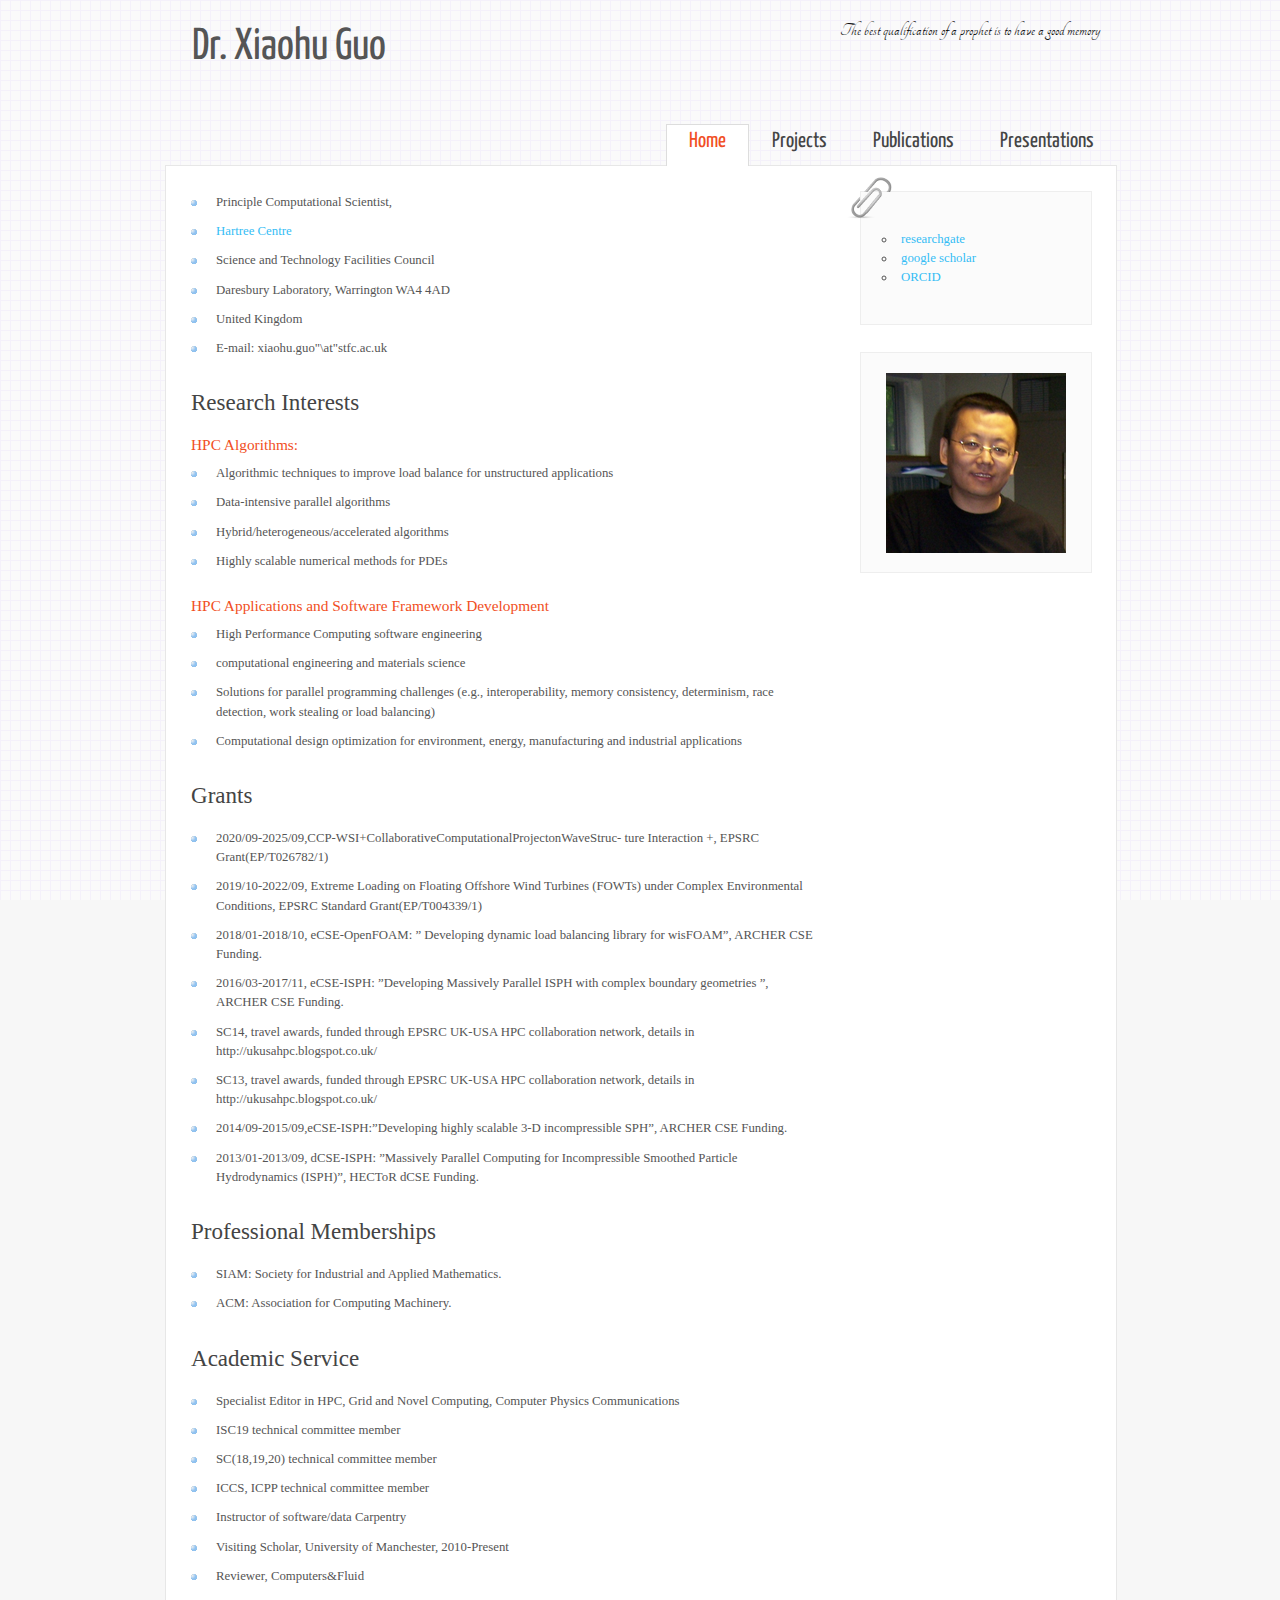
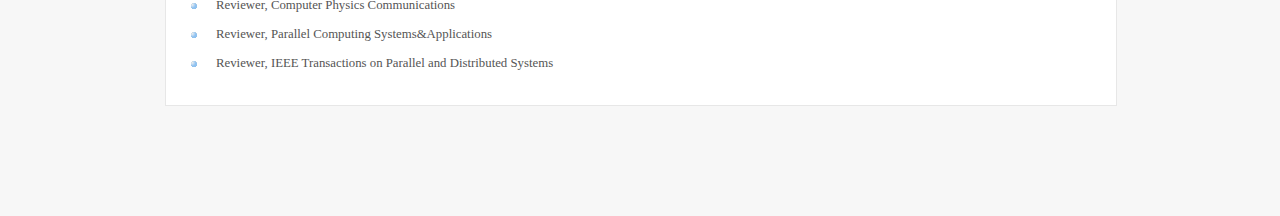
<file: index.html>
<!DOCTYPE HTML>
<html>

<head>
  <title>Dr. Xiaohu Guo</title>
  <meta name="description" content="Dr Xiaohu Guo's Home page" />
  <meta name="keywords" content="homepage" />
  <meta http-equiv="content-type" content="text/html; charset=utf-8" />
  <link rel="stylesheet" type="text/css" href="http://fonts.googleapis.com/css?family=Tangerine">
  <link rel="stylesheet" type="text/css" href="http://fonts.googleapis.com/css?family=Yanone+Kaffeesatz">
  <link rel="stylesheet" type="text/css" href="style/style.css">
</head>

<body>
  <div id="main">
    <div id="header">
      <div id="logo">
        <h1>Dr. Xiaohu Guo</a></h1>
<div class="slogan">The best qualification of a prophet is to have a good memory</div>
      </div>
      <div id="menubar">
        <ul id="menu">
          <!-- put class="current" in the li tag for the selected page - to highlight which page you're on -->
          <li class="current"><a href="index.html">Home</a></li>
          <li><a href="projects.html">Projects</a></li>
          <li><a href="publications.html">Publications</a></li>
          <li><a href="presentations.html">Presentations</a></li>
        </ul>
      </div>
    </div>
    <div id="site_content">
      <div id="sidebar_container">
        <img class="paperclip" src="style/paperclip.png" alt="paperclip" />
        <div class="sidebar">
        <!-- insert your sidebar items here -->
        <ul id="sidebar">
          <li> <a href="https://www.researchgate.net/profile/Xiaohu_Guo">researchgate</a></li>
	  <li> <a href="https://scholar.google.co.uk/citations?user=TtPXFCAAAAAJ&hl=en">google scholar</a></li>
	  <li> <a href=" https://orcid.org/0000-0003-3545-3432">ORCID</a></li>
        </ul>
        </div>
        <div class="sidebar">
        <ul id="sidebarimg">
        <img src="style/Xiaohu_Guo.png" alt="paperclip" />
        </ul>
        </div>
      </div>
      <div id="content">
        <!-- insert the page content here -->
        <ul id="contactaddress", style="list-style: none;">
	<li>Principle Computational Scientist,</li> 
	<li><a href="https://www.hartree.stfc.ac.uk/">Hartree Centre</a></li>
	<li>Science and Technology Facilities Council</li>
	<li>Daresbury Laboratory, Warrington WA4 4AD</li>
	<li>United Kingdom</li>
	<li>E-mail: xiaohu.guo"\at"stfc.ac.uk</li>
        </ul>

        <h1>Research Interests</h1>
        <h2>HPC Algorithms: </h2>
        <ul>
	<li>Algorithmic techniques to improve load balance for unstructured applications</li> 
	<li>Data-intensive parallel algorithms</li> 
	<li>Hybrid/heterogeneous/accelerated algorithms</li> 
	<li>Highly scalable numerical methods for PDEs</li>
        </ul>

        <h2>HPC Applications and Software Framework Development</h2>
        <ul>
	<li>High Performance Computing software engineering</li> 
	<li>computational engineering and materials science</li> 
	<li>Solutions for parallel programming challenges (e.g., interoperability, memory consistency, determinism, race detection, work stealing or load balancing)</li>
	<li>Computational design optimization for environment, energy, manufacturing and industrial applications</li>
        </ul>

	<h1>Grants</h1>
	<ul>
	        <li>2020/09-2025/09,CCP-WSI+CollaborativeComputationalProjectonWaveStruc- ture Interaction +, EPSRC Grant(EP/T026782/1)</li>
	        <li> 2019/10-2022/09, Extreme Loading on Floating Offshore Wind Turbines (FOWTs) under Complex Environmental Conditions, EPSRC Standard Grant(EP/T004339/1)</li>
		<li>2018/01-2018/10, eCSE-OpenFOAM: ” Developing dynamic load balancing library for wisFOAM”, ARCHER CSE Funding.</li>
		<li>2016/03-2017/11, eCSE-ISPH: ”Developing Massively Parallel ISPH with complex boundary geometries ”, ARCHER CSE Funding.</li>
		<li> SC14, travel awards, funded through EPSRC UK-USA HPC collaboration network, details in http://ukusahpc.blogspot.co.uk/</li>
		<li> SC13, travel awards, funded through EPSRC UK-USA HPC collaboration network, details in http://ukusahpc.blogspot.co.uk/</li>
		<li> 2014/09-2015/09,eCSE-ISPH:”Developing highly scalable 3-D incompressible SPH”, ARCHER CSE Funding. </li>
		<li> 2013/01-2013/09, dCSE-ISPH: ”Massively Parallel Computing for Incompressible Smoothed Particle Hydrodynamics (ISPH)”, HECToR dCSE Funding.</li>
	</ul>

	<h1>Professional Memberships</h1>
	<ul>
		<li>SIAM: Society for Industrial and Applied Mathematics.</li>
		<li>ACM: Association for Computing Machinery.</li>
	</ul>
	<h1>Academic Service</h1>
	<ul>
		<li>Specialist Editor in HPC, Grid and Novel Computing, Computer Physics Communications</li>
		<li>ISC19 technical committee member</li>
		<li>SC(18,19,20) technical committee member</li>
		<li>ICCS, ICPP technical committee member</li>
		<li>Instructor of software/data Carpentry</li>
		<li>Visiting Scholar, University of Manchester, 2010-Present</li>
		<li>Reviewer, Computers&Fluid</li>
		<li>Reviewer, Computer Physics Communications</li>
		<li>Reviewer, Parallel Computing Systems&Applications</li>
		<li>Reviewer, IEEE Transactions on Parallel and Distributed Systems</li>
	</ul>
      </div>
    </div>
    <div id="footer">
    </div>
  </div>
</body>
</html>
</file>
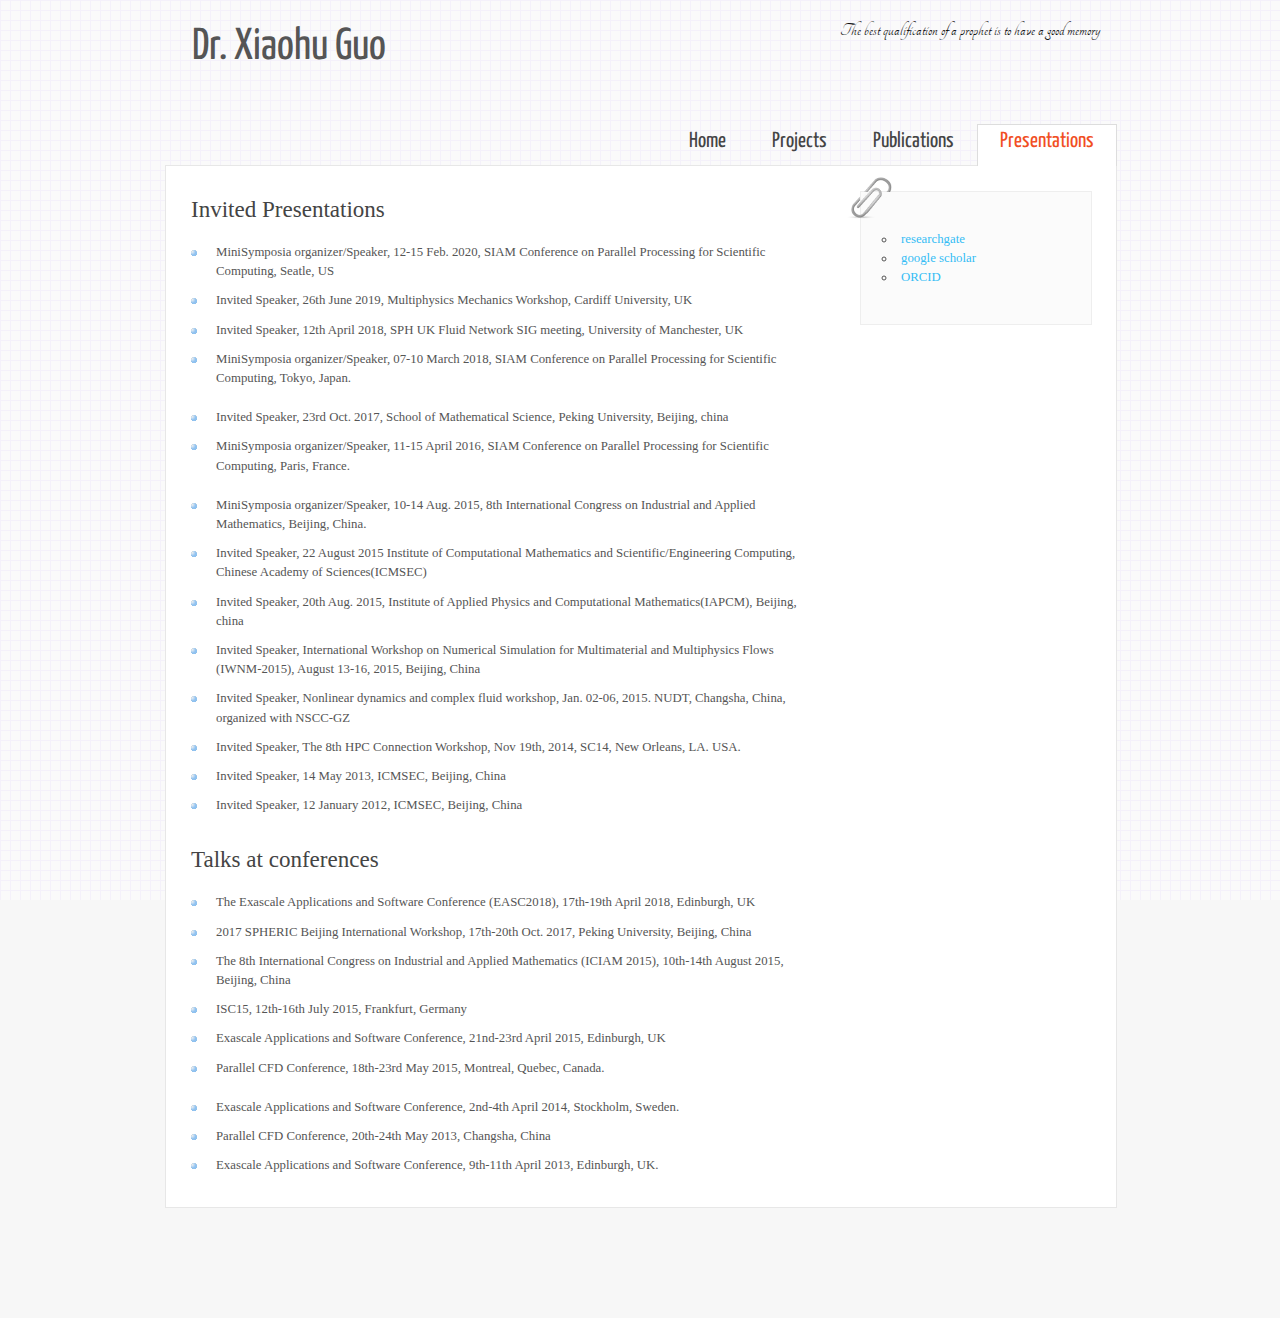
<file: presentations.html>
<!DOCTYPE HTML>
<html>

<head>
  <title>Presentations</title>
  <meta name="description" content="website description">
  <meta name="keywords" content="presentations">
  <meta http-equiv="content-type" content="text/html; charset=windows-1252">
  <link rel="stylesheet" type="text/css" href="http://fonts.googleapis.com/css?family=Tangerine&amp;v1">
  <link rel="stylesheet" type="text/css" href="http://fonts.googleapis.com/css?family=Yanone+Kaffeesatz">
  <link rel="stylesheet" type="text/css" href="style/style.css">
</head>

<body>
  <div id="main">
    <div id="header">
      <div id="logo">
        <h1>Dr. Xiaohu Guo</h1>
        <div class="slogan">The best qualification of a prophet is to have a good memory</div>
      </div>
      <div id="menubar">
        <ul id="menu">
          <!-- put class="current" in the li tag for the selected page - to highlight which page you're on -->
          <li><a href="index.html">Home</a></li>
          <li><a href="projects.html">Projects</a></li>
          <li><a href="publications.html">Publications</a></li>
          <li class="current"><a href="presentations.html">Presentations</a></li>
        </ul>
      </div>
    </div>
    <div id="site_content">
      <div id="sidebar_container">
        <img class="paperclip" src="style/paperclip.png" alt="paperclip" />
        <div class="sidebar">
        <!-- insert your sidebar items here -->
        <ul id="sidebar">
          <li> <a href="https://www.researchgate.net/profile/Xiaohu_Guo">researchgate</a></li>
	  <li> <a href="https://scholar.google.co.uk/citations?user=TtPXFCAAAAAJ&hl=en">google scholar</a></li>
	  <li> <a href=" https://orcid.org/0000-0003-3545-3432">ORCID</a></li>
        </ul>
        </div>
      </div>
      <div id="content">
        <!-- insert the page content here -->
        <h1>Invited Presentations</h1>
        <ul>
          <li>MiniSymposia organizer/Speaker, 12-15 Feb. 2020, SIAM Conference on Parallel Processing for Scientific Computing, Seatle, US</li>
          <li>Invited Speaker, 26th June 2019, Multiphysics Mechanics Workshop, Cardiff University, UK</li>
          <li>Invited Speaker, 12th April 2018, SPH UK Fluid Network SIG meeting, University of Manchester, UK</li>
	  <li>MiniSymposia organizer/Speaker, 07-10 March 2018, SIAM Conference on Parallel Processing for Scientific Computing, Tokyo, Japan.<li>
          <li>Invited Speaker, 23rd Oct. 2017, School of Mathematical Science, Peking University, Beijing, china</li>
	  <li>MiniSymposia organizer/Speaker, 11-15 April 2016, SIAM Conference on Parallel Processing for Scientific Computing, Paris, France.<li>
          <li> MiniSymposia organizer/Speaker, 10-14 Aug. 2015, 8th International Congress on Industrial and Applied Mathematics, Beijing, China.</li>
          <li>Invited Speaker, 22 August 2015 Institute of Computational Mathematics and Scientific/Engineering Computing, Chinese Academy of Sciences(ICMSEC)</li>
          <li>Invited Speaker, 20th Aug. 2015, Institute of Applied Physics and Computational Mathematics(IAPCM), Beijing, china</li>
	  <li>Invited Speaker, International Workshop on Numerical Simulation
	  for Multimaterial and Multiphysics Flows (IWNM-2015), August
	  13-16, 2015, Beijing, China</li>
          <li>Invited Speaker, Nonlinear dynamics and complex fluid workshop, Jan. 02-06, 2015. NUDT, Changsha, China, organized with NSCC-GZ</li>
          <li>Invited Speaker, The 8th HPC Connection Workshop, Nov 19th, 2014, SC14, New Orleans, LA. USA.</li>
          <li>Invited Speaker, 14 May 2013, ICMSEC, Beijing, China</li>
          <li>Invited Speaker, 12 January 2012, ICMSEC, Beijing, China</li>
        </ul>
        <h1>Talks at conferences</h1>
        <ul>
		<li>The Exascale Applications and Software Conference (EASC2018), 17th-19th April 2018, Edinburgh, UK</li> 
		<li>2017 SPHERIC Beijing International Workshop, 17th-20th Oct. 2017, Peking University, Beijing, China</li> 
		<li>The 8th International Congress on Industrial and Applied Mathematics (ICIAM 2015), 10th-14th August 2015, Beijing, China</li> 
		<li>ISC15, 12th-16th July 2015, Frankfurt, Germany</li>
		<li>Exascale Applications and Software Conference, 21nd-23rd April 2015, Edinburgh, UK</li>
		<li>Parallel CFD Conference, 18th-23rd May 2015, Montreal, Quebec, Canada.<li> 
		<li>Exascale Applications and Software Conference, 2nd-4th April 2014, Stockholm, Sweden.</li>
		<li>Parallel CFD Conference, 20th-24th May 2013, Changsha, China</li>
		<li>Exascale Applications and Software Conference, 9th-11th April 2013, Edinburgh, UK.</li>

        </ul>
      </div>
    </div>
    <div id="footer">
    </div>
  </div>
</body>
</html>
</file>
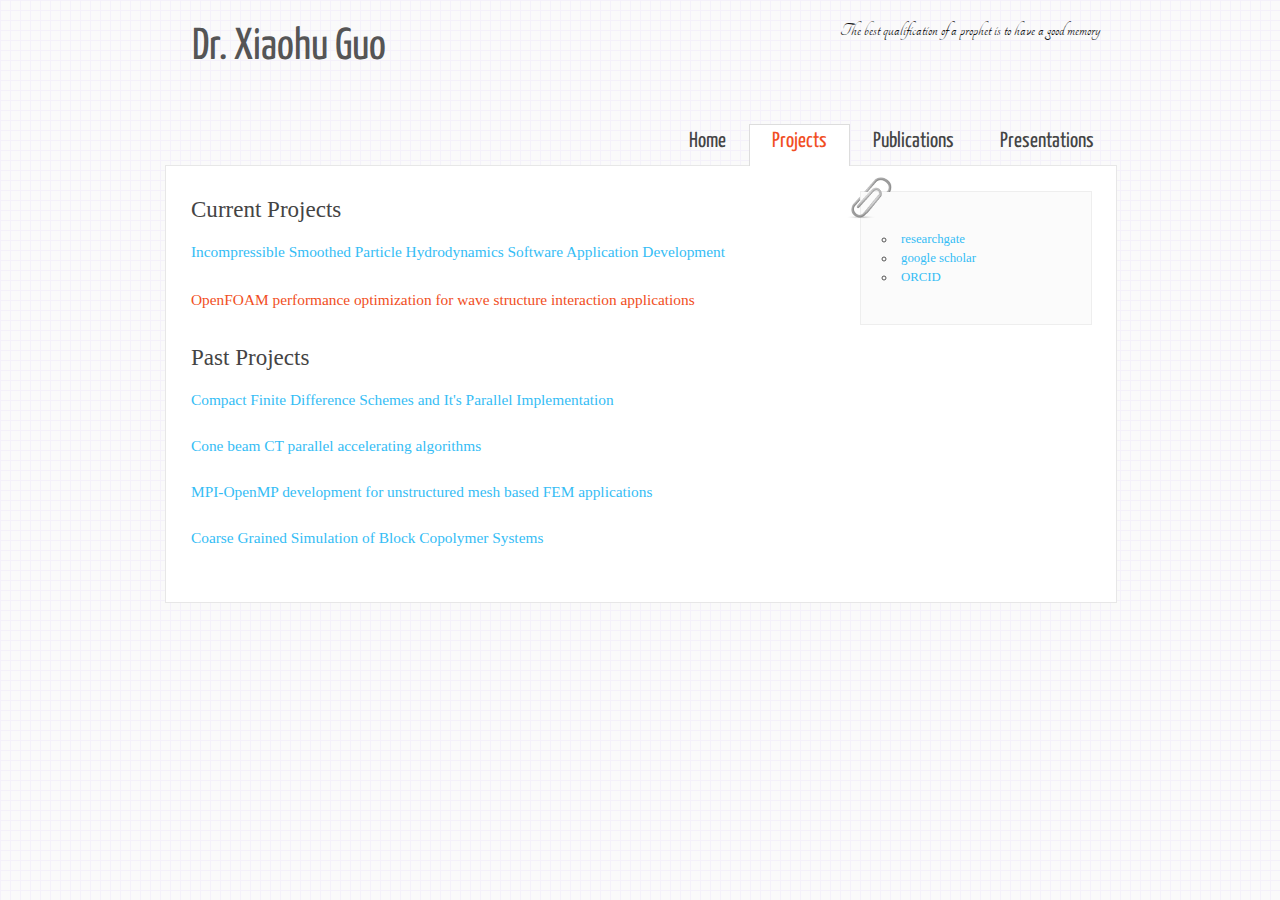
<file: projects.html>
<!DOCTYPE HTML>
<html>

<head>
  <title>Projects</title>
  <meta name="description" content="website description">
  <meta name="keywords" content="projects">
  <meta http-equiv="content-type" content="text/html; charset=windows-1252">
  <link rel="stylesheet" type="text/css" href="http://fonts.googleapis.com/css?family=Tangerine&amp;v1">
  <link rel="stylesheet" type="text/css" href="http://fonts.googleapis.com/css?family=Yanone+Kaffeesatz">
  <link rel="stylesheet" type="text/css" href="style/style.css">
</head>

<body>
  <div id="main">
    <div id="header">
      <div id="logo">
        <h1>Dr. Xiaohu Guo</a></h1>
        <div class="slogan">The best qualification of a prophet is to have a good memory</div>
      </div>
      <div id="menubar">
        <ul id="menu">
          <!-- put class="current" in the li tag for the selected page - to highlight which page you're on -->
          <li><a href="index.html">Home</a></li>
          <li class="current"><a href="projects.html">Projects</a></li>
          <li><a href="publications.html">Publications</a></li>
          <li><a href="presentations.html">Presentations</a></li>
        </ul>
      </div>
    </div>
    <div id="site_content">
      <div id="sidebar_container">
        <img class="paperclip" src="style/paperclip.png" alt="paperclip" />
        <div class="sidebar">
        <!-- insert your sidebar items here -->
        <ul id="sidebar">
          <li> <a href="https://www.researchgate.net/profile/Xiaohu_Guo">researchgate</a></li>
	  <li> <a href="https://scholar.google.co.uk/citations?user=TtPXFCAAAAAJ&hl=en">google scholar</a></li>
	  <li> <a href=" https://orcid.org/0000-0003-3545-3432">ORCID</a></li>
        </ul>
        </div>
      </div>
      <div id="content">
        <!-- insert the page content here -->
        <h1>Current Projects</h1>
	<ul>
		<h2><a href="https://www.researchgate.net/project/Incompressible-Smoothed-Particle-Hydrodynamics-Software-Application-Development">Incompressible Smoothed Particle Hydrodynamics Software Application Development</a></h2> 
	</ul>
	<ul>
		<h2> OpenFOAM performance optimization for wave structure interaction applications </h2> 
	</ul>
	
        <h1>Past Projects</h1>
	<ul>
	<h2> <a href="https://www.researchgate.net/project/Compact-Finite-Difference-Schemes-and-Its-Parallel-Implementation">Compact Finite Difference Schemes and It's Parallel Implementation </a></h2>
	<p>
	
	
	</p>
	<h2> <a href="https://www.researchgate.net/project/Cone-beam-CT-parallel-accelerating-algorithms">Cone beam CT parallel accelerating algorithms </a></h2>
	<p></p>
	<h2> <a href="https://www.researchgate.net/project/MPI-OpenMP-development-for-unstructured-mesh-based-FEM-applications">MPI-OpenMP development for unstructured mesh based FEM applications</a></h2>
	<p></p>
	<h2> <a href="https://www.researchgate.net/project/Coarse-Grained-Simulation-of-Block-Copolymer-Systems">Coarse Grained Simulation of Block Copolymer Systems</a></h2>
	<p></p>
	</ul>
      </div>
    </div>
    <div id="footer">
    </div>
  </div>
</body>
</html>
</file>
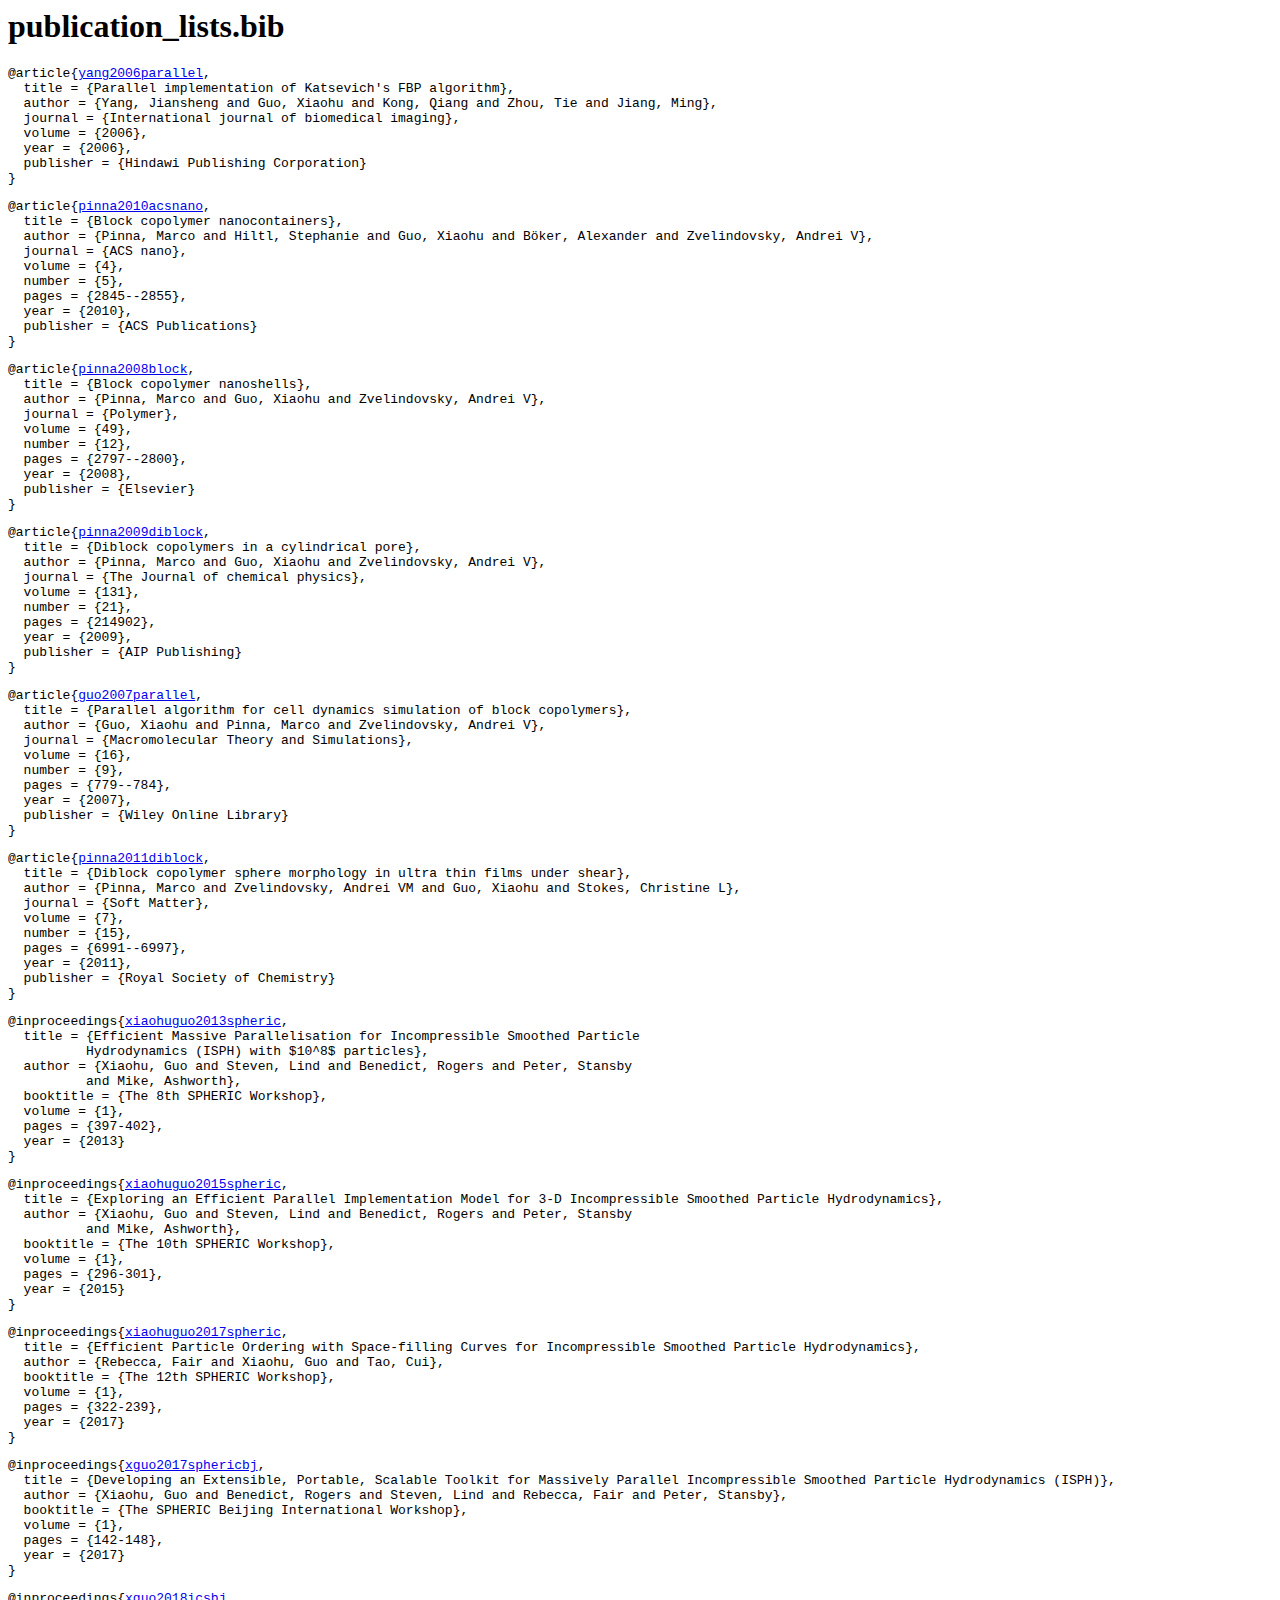
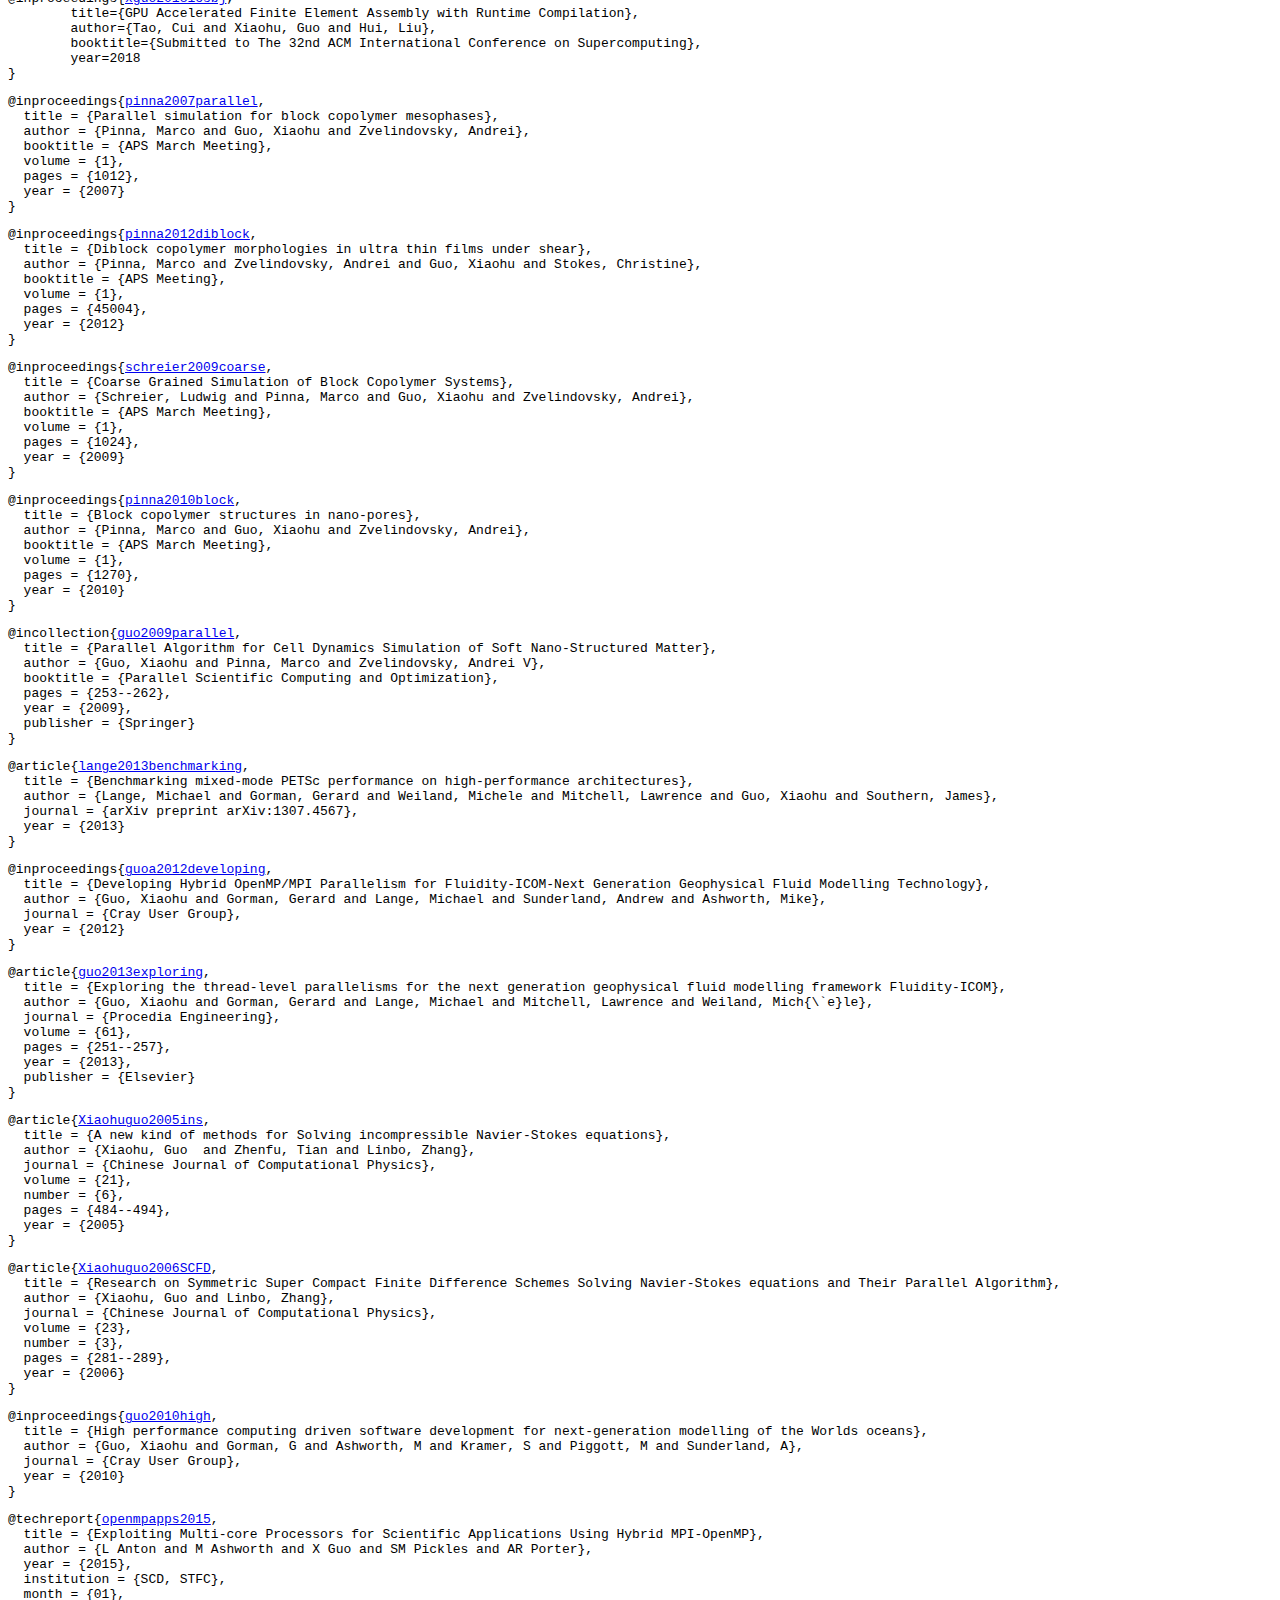
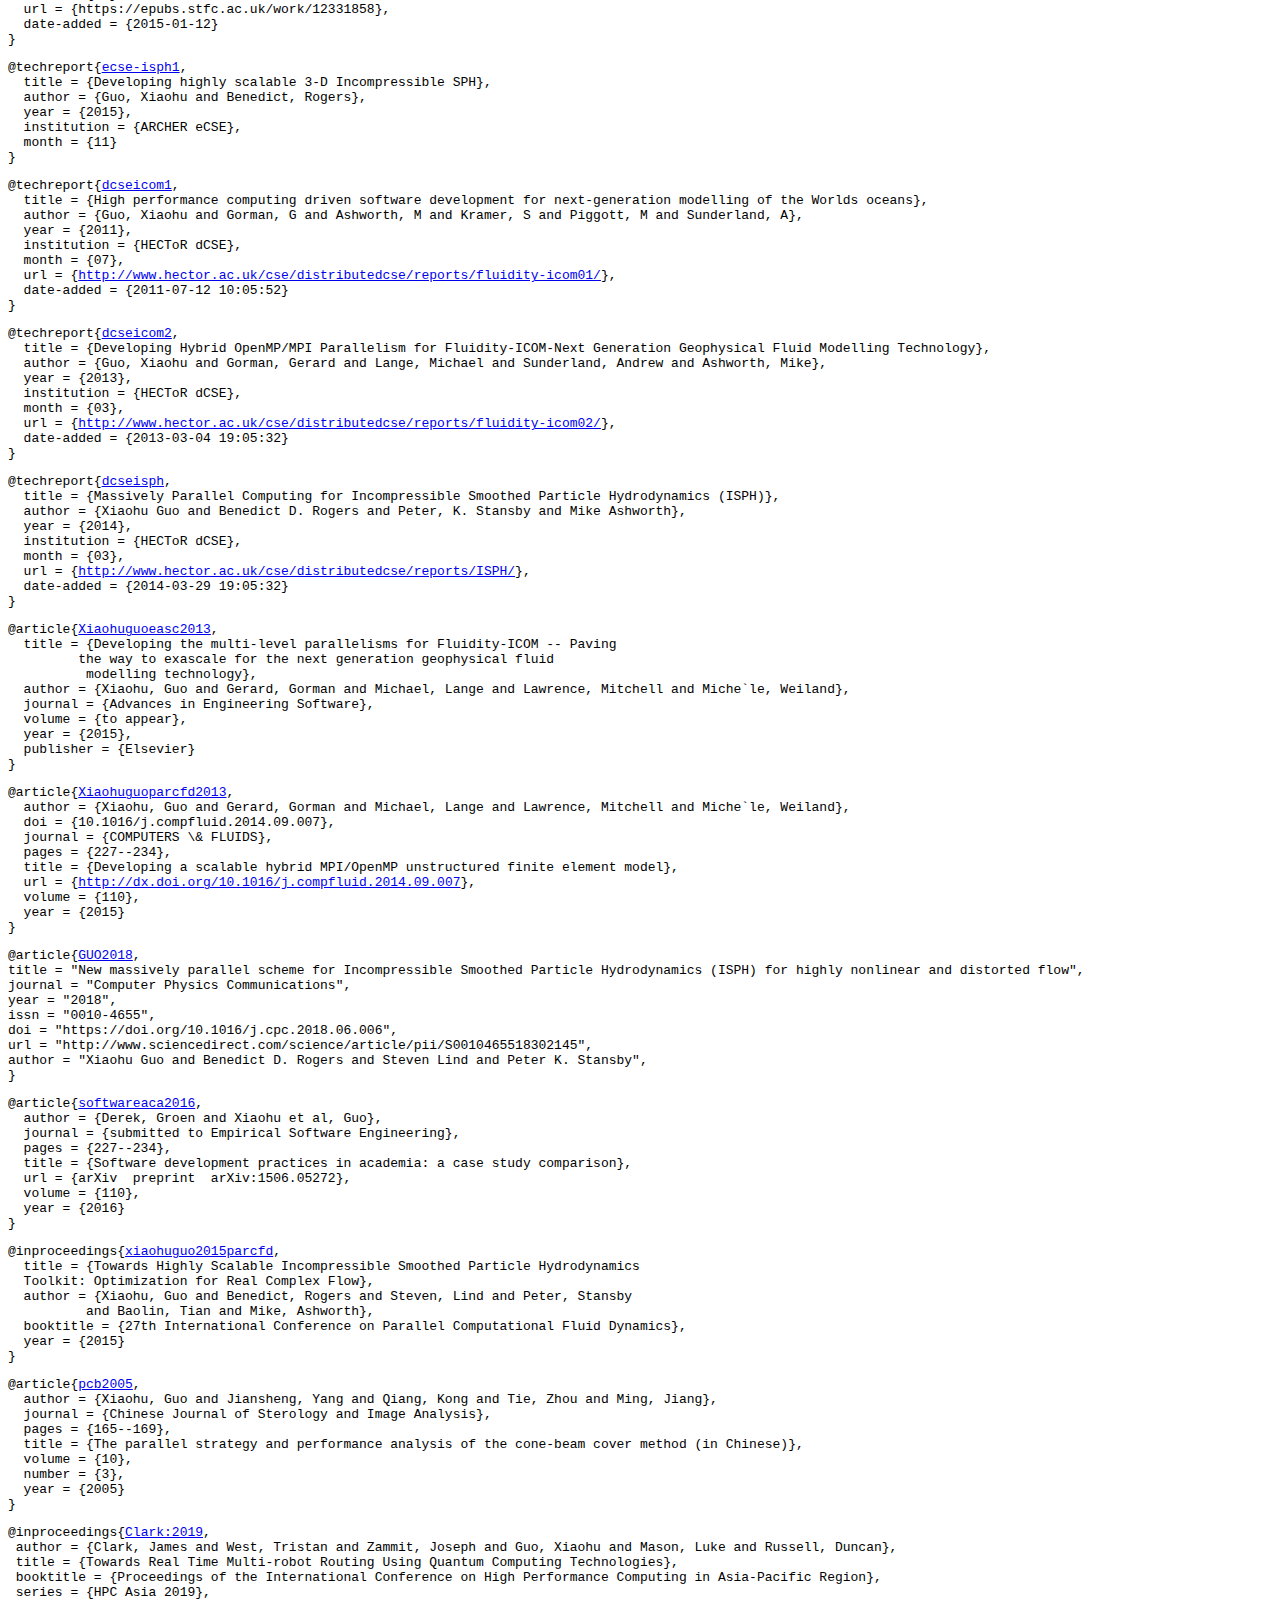
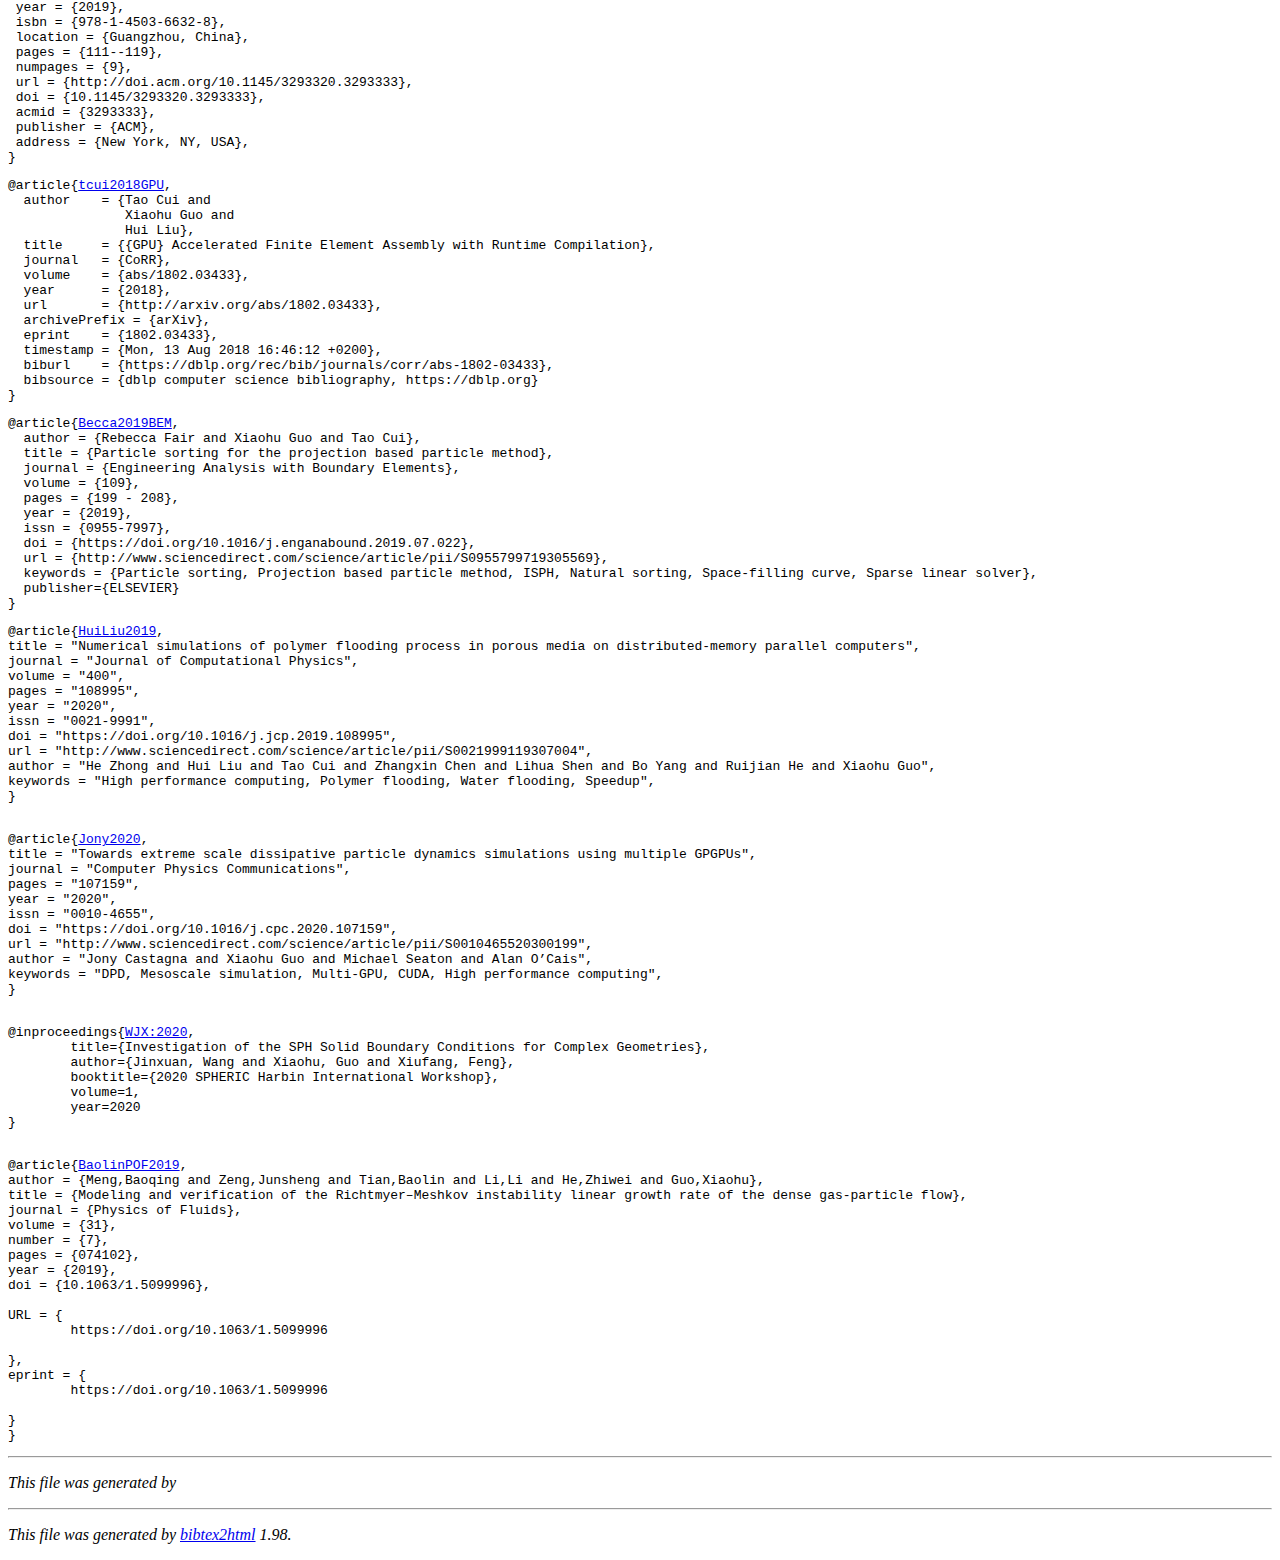
<file: publication_lists_bib.html>
<!DOCTYPE HTML PUBLIC "-//W3C//DTD HTML 4.01 Transitional//EN">

<html>

<head>
<title>publication_lists.bib</title>
</head>

<body>
<h1>publication_lists.bib</h1><a name="yang2006parallel"></a><pre>
@article{<a href="publication_lists.html#yang2006parallel">yang2006parallel</a>,
  title = {Parallel implementation of Katsevich's FBP algorithm},
  author = {Yang, Jiansheng and Guo, Xiaohu and Kong, Qiang and Zhou, Tie and Jiang, Ming},
  journal = {International journal of biomedical imaging},
  volume = {2006},
  year = {2006},
  publisher = {Hindawi Publishing Corporation}
}
</pre>

<a name="pinna2010acsnano"></a><pre>
@article{<a href="publication_lists.html#pinna2010acsnano">pinna2010acsnano</a>,
  title = {Block copolymer nanocontainers},
  author = {Pinna, Marco and Hiltl, Stephanie and Guo, Xiaohu and Böker, Alexander and Zvelindovsky, Andrei V},
  journal = {ACS nano},
  volume = {4},
  number = {5},
  pages = {2845--2855},
  year = {2010},
  publisher = {ACS Publications}
}
</pre>

<a name="pinna2008block"></a><pre>
@article{<a href="publication_lists.html#pinna2008block">pinna2008block</a>,
  title = {Block copolymer nanoshells},
  author = {Pinna, Marco and Guo, Xiaohu and Zvelindovsky, Andrei V},
  journal = {Polymer},
  volume = {49},
  number = {12},
  pages = {2797--2800},
  year = {2008},
  publisher = {Elsevier}
}
</pre>

<a name="pinna2009diblock"></a><pre>
@article{<a href="publication_lists.html#pinna2009diblock">pinna2009diblock</a>,
  title = {Diblock copolymers in a cylindrical pore},
  author = {Pinna, Marco and Guo, Xiaohu and Zvelindovsky, Andrei V},
  journal = {The Journal of chemical physics},
  volume = {131},
  number = {21},
  pages = {214902},
  year = {2009},
  publisher = {AIP Publishing}
}
</pre>

<a name="guo2007parallel"></a><pre>
@article{<a href="publication_lists.html#guo2007parallel">guo2007parallel</a>,
  title = {Parallel algorithm for cell dynamics simulation of block copolymers},
  author = {Guo, Xiaohu and Pinna, Marco and Zvelindovsky, Andrei V},
  journal = {Macromolecular Theory and Simulations},
  volume = {16},
  number = {9},
  pages = {779--784},
  year = {2007},
  publisher = {Wiley Online Library}
}
</pre>

<a name="pinna2011diblock"></a><pre>
@article{<a href="publication_lists.html#pinna2011diblock">pinna2011diblock</a>,
  title = {Diblock copolymer sphere morphology in ultra thin films under shear},
  author = {Pinna, Marco and Zvelindovsky, Andrei VM and Guo, Xiaohu and Stokes, Christine L},
  journal = {Soft Matter},
  volume = {7},
  number = {15},
  pages = {6991--6997},
  year = {2011},
  publisher = {Royal Society of Chemistry}
}
</pre>

<a name="xiaohuguo2013spheric"></a><pre>
@inproceedings{<a href="publication_lists.html#xiaohuguo2013spheric">xiaohuguo2013spheric</a>,
  title = {Efficient Massive Parallelisation for Incompressible Smoothed Particle
	  Hydrodynamics (ISPH) with $10^8$ particles},
  author = {Xiaohu, Guo and Steven, Lind and Benedict, Rogers and Peter, Stansby
	  and Mike, Ashworth},
  booktitle = {The 8th SPHERIC Workshop},
  volume = {1},
  pages = {397-402},
  year = {2013}
}
</pre>

<a name="xiaohuguo2015spheric"></a><pre>
@inproceedings{<a href="publication_lists.html#xiaohuguo2015spheric">xiaohuguo2015spheric</a>,
  title = {Exploring an Efficient Parallel Implementation Model for 3-D Incompressible Smoothed Particle Hydrodynamics},
  author = {Xiaohu, Guo and Steven, Lind and Benedict, Rogers and Peter, Stansby
	  and Mike, Ashworth},
  booktitle = {The 10th SPHERIC Workshop},
  volume = {1},
  pages = {296-301},
  year = {2015}
}
</pre>

<a name="xiaohuguo2017spheric"></a><pre>
@inproceedings{<a href="publication_lists.html#xiaohuguo2017spheric">xiaohuguo2017spheric</a>,
  title = {Efficient Particle Ordering with Space-filling Curves for Incompressible Smoothed Particle Hydrodynamics},
  author = {Rebecca, Fair and Xiaohu, Guo and Tao, Cui},
  booktitle = {The 12th SPHERIC Workshop},
  volume = {1},
  pages = {322-239},
  year = {2017}
}
</pre>

<a name="xguo2017sphericbj"></a><pre>
@inproceedings{<a href="publication_lists.html#xguo2017sphericbj">xguo2017sphericbj</a>,
  title = {Developing an Extensible, Portable, Scalable Toolkit for Massively Parallel Incompressible Smoothed Particle Hydrodynamics (ISPH)},
  author = {Xiaohu, Guo and Benedict, Rogers and Steven, Lind and Rebecca, Fair and Peter, Stansby},
  booktitle = {The SPHERIC Beijing International Workshop},
  volume = {1},
  pages = {142-148},
  year = {2017}
}
</pre>

<a name="xguo2018icsbj"></a><pre>
@inproceedings{<a href="publication_lists.html#xguo2018icsbj">xguo2018icsbj</a>,
        title={GPU Accelerated Finite Element Assembly with Runtime Compilation},
        author={Tao, Cui and Xiaohu, Guo and Hui, Liu},
        booktitle={Submitted to The 32nd ACM International Conference on Supercomputing},
        year=2018
}
</pre>

<a name="pinna2007parallel"></a><pre>
@inproceedings{<a href="publication_lists.html#pinna2007parallel">pinna2007parallel</a>,
  title = {Parallel simulation for block copolymer mesophases},
  author = {Pinna, Marco and Guo, Xiaohu and Zvelindovsky, Andrei},
  booktitle = {APS March Meeting},
  volume = {1},
  pages = {1012},
  year = {2007}
}
</pre>

<a name="pinna2012diblock"></a><pre>
@inproceedings{<a href="publication_lists.html#pinna2012diblock">pinna2012diblock</a>,
  title = {Diblock copolymer morphologies in ultra thin films under shear},
  author = {Pinna, Marco and Zvelindovsky, Andrei and Guo, Xiaohu and Stokes, Christine},
  booktitle = {APS Meeting},
  volume = {1},
  pages = {45004},
  year = {2012}
}
</pre>

<a name="schreier2009coarse"></a><pre>
@inproceedings{<a href="publication_lists.html#schreier2009coarse">schreier2009coarse</a>,
  title = {Coarse Grained Simulation of Block Copolymer Systems},
  author = {Schreier, Ludwig and Pinna, Marco and Guo, Xiaohu and Zvelindovsky, Andrei},
  booktitle = {APS March Meeting},
  volume = {1},
  pages = {1024},
  year = {2009}
}
</pre>

<a name="pinna2010block"></a><pre>
@inproceedings{<a href="publication_lists.html#pinna2010block">pinna2010block</a>,
  title = {Block copolymer structures in nano-pores},
  author = {Pinna, Marco and Guo, Xiaohu and Zvelindovsky, Andrei},
  booktitle = {APS March Meeting},
  volume = {1},
  pages = {1270},
  year = {2010}
}
</pre>

<a name="guo2009parallel"></a><pre>
@incollection{<a href="publication_lists.html#guo2009parallel">guo2009parallel</a>,
  title = {Parallel Algorithm for Cell Dynamics Simulation of Soft Nano-Structured Matter},
  author = {Guo, Xiaohu and Pinna, Marco and Zvelindovsky, Andrei V},
  booktitle = {Parallel Scientific Computing and Optimization},
  pages = {253--262},
  year = {2009},
  publisher = {Springer}
}
</pre>

<a name="lange2013benchmarking"></a><pre>
@article{<a href="publication_lists.html#lange2013benchmarking">lange2013benchmarking</a>,
  title = {Benchmarking mixed-mode PETSc performance on high-performance architectures},
  author = {Lange, Michael and Gorman, Gerard and Weiland, Michele and Mitchell, Lawrence and Guo, Xiaohu and Southern, James},
  journal = {arXiv preprint arXiv:1307.4567},
  year = {2013}
}
</pre>

<a name="guoa2012developing"></a><pre>
@inproceedings{<a href="publication_lists.html#guoa2012developing">guoa2012developing</a>,
  title = {Developing Hybrid OpenMP/MPI Parallelism for Fluidity-ICOM-Next Generation Geophysical Fluid Modelling Technology},
  author = {Guo, Xiaohu and Gorman, Gerard and Lange, Michael and Sunderland, Andrew and Ashworth, Mike},
  journal = {Cray User Group},
  year = {2012}
}
</pre>

<a name="guo2013exploring"></a><pre>
@article{<a href="publication_lists.html#guo2013exploring">guo2013exploring</a>,
  title = {Exploring the thread-level parallelisms for the next generation geophysical fluid modelling framework Fluidity-ICOM},
  author = {Guo, Xiaohu and Gorman, Gerard and Lange, Michael and Mitchell, Lawrence and Weiland, Mich{\`e}le},
  journal = {Procedia Engineering},
  volume = {61},
  pages = {251--257},
  year = {2013},
  publisher = {Elsevier}
}
</pre>

<a name="Xiaohuguo2005ins"></a><pre>
@article{<a href="publication_lists.html#Xiaohuguo2005ins">Xiaohuguo2005ins</a>,
  title = {A new kind of methods for Solving incompressible Navier-Stokes equations},
  author = {Xiaohu, Guo  and Zhenfu, Tian and Linbo, Zhang},
  journal = {Chinese Journal of Computational Physics},
  volume = {21},
  number = {6},
  pages = {484--494},
  year = {2005}
}
</pre>

<a name="Xiaohuguo2006SCFD"></a><pre>
@article{<a href="publication_lists.html#Xiaohuguo2006SCFD">Xiaohuguo2006SCFD</a>,
  title = {Research on Symmetric Super Compact Finite Difference Schemes Solving Navier-Stokes equations and Their Parallel Algorithm},
  author = {Xiaohu, Guo and Linbo, Zhang},
  journal = {Chinese Journal of Computational Physics},
  volume = {23},
  number = {3},
  pages = {281--289},
  year = {2006}
}
</pre>

<a name="guo2010high"></a><pre>
@inproceedings{<a href="publication_lists.html#guo2010high">guo2010high</a>,
  title = {High performance computing driven software development for next-generation modelling of the Worlds oceans},
  author = {Guo, Xiaohu and Gorman, G and Ashworth, M and Kramer, S and Piggott, M and Sunderland, A},
  journal = {Cray User Group},
  year = {2010}
}
</pre>

<a name="openmpapps2015"></a><pre>
@techreport{<a href="publication_lists.html#openmpapps2015">openmpapps2015</a>,
  title = {Exploiting Multi-core Processors for Scientific Applications Using Hybrid MPI-OpenMP},
  author = {L Anton and M Ashworth and X Guo and SM Pickles and AR Porter},
  year = {2015},
  institution = {SCD, STFC},
  month = {01},
  url = {https://epubs.stfc.ac.uk/work/12331858},
  date-added = {2015-01-12}
}
</pre>

<a name="ecse-isph1"></a><pre>
@techreport{<a href="publication_lists.html#ecse-isph1">ecse-isph1</a>,
  title = {Developing highly scalable 3-D Incompressible SPH},
  author = {Guo, Xiaohu and Benedict, Rogers},
  year = {2015},
  institution = {ARCHER eCSE},
  month = {11}
}
</pre>

<a name="dcseicom1"></a><pre>
@techreport{<a href="publication_lists.html#dcseicom1">dcseicom1</a>,
  title = {High performance computing driven software development for next-generation modelling of the Worlds oceans},
  author = {Guo, Xiaohu and Gorman, G and Ashworth, M and Kramer, S and Piggott, M and Sunderland, A},
  year = {2011},
  institution = {HECToR dCSE},
  month = {07},
  url = {<a href="http://www.hector.ac.uk/cse/distributedcse/reports/fluidity-icom01/">http://www.hector.ac.uk/cse/distributedcse/reports/fluidity-icom01/</a>},
  date-added = {2011-07-12 10:05:52}
}
</pre>

<a name="dcseicom2"></a><pre>
@techreport{<a href="publication_lists.html#dcseicom2">dcseicom2</a>,
  title = {Developing Hybrid OpenMP/MPI Parallelism for Fluidity-ICOM-Next Generation Geophysical Fluid Modelling Technology},
  author = {Guo, Xiaohu and Gorman, Gerard and Lange, Michael and Sunderland, Andrew and Ashworth, Mike},
  year = {2013},
  institution = {HECToR dCSE},
  month = {03},
  url = {<a href="http://www.hector.ac.uk/cse/distributedcse/reports/fluidity-icom02/">http://www.hector.ac.uk/cse/distributedcse/reports/fluidity-icom02/</a>},
  date-added = {2013-03-04 19:05:32}
}
</pre>

<a name="dcseisph"></a><pre>
@techreport{<a href="publication_lists.html#dcseisph">dcseisph</a>,
  title = {Massively Parallel Computing for Incompressible Smoothed Particle Hydrodynamics (ISPH)},
  author = {Xiaohu Guo and Benedict D. Rogers and Peter, K. Stansby and Mike Ashworth},
  year = {2014},
  institution = {HECToR dCSE},
  month = {03},
  url = {<a href="http://www.hector.ac.uk/cse/distributedcse/reports/ISPH/">http://www.hector.ac.uk/cse/distributedcse/reports/ISPH/</a>},
  date-added = {2014-03-29 19:05:32}
}
</pre>

<a name="Xiaohuguoeasc2013"></a><pre>
@article{<a href="publication_lists.html#Xiaohuguoeasc2013">Xiaohuguoeasc2013</a>,
  title = {Developing the multi-level parallelisms for Fluidity-ICOM -- Paving
	 the way to exascale for the next generation geophysical fluid
	  modelling technology},
  author = {Xiaohu, Guo and Gerard, Gorman and Michael, Lange and Lawrence, Mitchell and Miche`le, Weiland},
  journal = {Advances in Engineering Software},
  volume = {to appear},
  year = {2015},
  publisher = {Elsevier}
}
</pre>

<a name="Xiaohuguoparcfd2013"></a><pre>
@article{<a href="publication_lists.html#Xiaohuguoparcfd2013">Xiaohuguoparcfd2013</a>,
  author = {Xiaohu, Guo and Gerard, Gorman and Michael, Lange and Lawrence, Mitchell and Miche`le, Weiland},
  doi = {10.1016/j.compfluid.2014.09.007},
  journal = {COMPUTERS \& FLUIDS},
  pages = {227--234},
  title = {Developing a scalable hybrid MPI/OpenMP unstructured finite element model},
  url = {<a href="http://dx.doi.org/10.1016/j.compfluid.2014.09.007">http://dx.doi.org/10.1016/j.compfluid.2014.09.007</a>},
  volume = {110},
  year = {2015}
}
</pre>

<a name="GUO2018"></a><pre>
@article{<a href="publication_lists.html#GUO2018">GUO2018</a>,
title = "New massively parallel scheme for Incompressible Smoothed Particle Hydrodynamics (ISPH) for highly nonlinear and distorted flow",
journal = "Computer Physics Communications",
year = "2018",
issn = "0010-4655",
doi = "https://doi.org/10.1016/j.cpc.2018.06.006",
url = "http://www.sciencedirect.com/science/article/pii/S0010465518302145",
author = "Xiaohu Guo and Benedict D. Rogers and Steven Lind and Peter K. Stansby",
}
</pre>

<a name="softwareaca2016"></a><pre>
@article{<a href="publication_lists.html#softwareaca2016">softwareaca2016</a>,
  author = {Derek, Groen and Xiaohu et al, Guo},
  journal = {submitted to Empirical Software Engineering},
  pages = {227--234},
  title = {Software development practices in academia: a case study comparison},
  url = {arXiv  preprint  arXiv:1506.05272},
  volume = {110},
  year = {2016}
}
</pre>

<a name="xiaohuguo2015parcfd"></a><pre>
@inproceedings{<a href="publication_lists.html#xiaohuguo2015parcfd">xiaohuguo2015parcfd</a>,
  title = {Towards Highly Scalable Incompressible Smoothed Particle Hydrodynamics
  Toolkit: Optimization for Real Complex Flow},
  author = {Xiaohu, Guo and Benedict, Rogers and Steven, Lind and Peter, Stansby
	  and Baolin, Tian and Mike, Ashworth},
  booktitle = {27th International Conference on Parallel Computational Fluid Dynamics},
  year = {2015}
}
</pre>

<a name="pcb2005"></a><pre>
@article{<a href="publication_lists.html#pcb2005">pcb2005</a>,
  author = {Xiaohu, Guo and Jiansheng, Yang and Qiang, Kong and Tie, Zhou and Ming, Jiang},
  journal = {Chinese Journal of Sterology and Image Analysis},
  pages = {165--169},
  title = {The parallel strategy and performance analysis of the cone-beam cover method (in Chinese)},
  volume = {10},
  number = {3},
  year = {2005}
}
</pre>

<a name="Clark:2019"></a><pre>
@inproceedings{<a href="publication_lists.html#Clark:2019">Clark:2019</a>,
 author = {Clark, James and West, Tristan and Zammit, Joseph and Guo, Xiaohu and Mason, Luke and Russell, Duncan},
 title = {Towards Real Time Multi-robot Routing Using Quantum Computing Technologies},
 booktitle = {Proceedings of the International Conference on High Performance Computing in Asia-Pacific Region},
 series = {HPC Asia 2019},
 year = {2019},
 isbn = {978-1-4503-6632-8},
 location = {Guangzhou, China},
 pages = {111--119},
 numpages = {9},
 url = {http://doi.acm.org/10.1145/3293320.3293333},
 doi = {10.1145/3293320.3293333},
 acmid = {3293333},
 publisher = {ACM},
 address = {New York, NY, USA},
}
</pre>

<a name="tcui2018GPU"></a><pre>
@article{<a href="publication_lists.html#tcui2018GPU">tcui2018GPU</a>,
  author    = {Tao Cui and
               Xiaohu Guo and
               Hui Liu},
  title     = {{GPU} Accelerated Finite Element Assembly with Runtime Compilation},
  journal   = {CoRR},
  volume    = {abs/1802.03433},
  year      = {2018},
  url       = {http://arxiv.org/abs/1802.03433},
  archivePrefix = {arXiv},
  eprint    = {1802.03433},
  timestamp = {Mon, 13 Aug 2018 16:46:12 +0200},
  biburl    = {https://dblp.org/rec/bib/journals/corr/abs-1802-03433},
  bibsource = {dblp computer science bibliography, https://dblp.org}
}
</pre>


<a name="Becca2019BEM"></a><pre>
@article{<a href="publication_lists.html#Becca2019BEM">Becca2019BEM</a>,
  author = {Rebecca Fair and Xiaohu Guo and Tao Cui},
  title = {Particle sorting for the projection based particle method},
  journal = {Engineering Analysis with Boundary Elements},
  volume = {109},
  pages = {199 - 208},
  year = {2019},
  issn = {0955-7997},
  doi = {https://doi.org/10.1016/j.enganabound.2019.07.022},
  url = {http://www.sciencedirect.com/science/article/pii/S0955799719305569},
  keywords = {Particle sorting, Projection based particle method, ISPH, Natural sorting, Space-filling curve, Sparse linear solver},
  publisher={ELSEVIER}
}
</pre>

<a name="HuiLiu2019"></a><pre>
@article{<a href="publication_lists.html#HuiLiu2019">HuiLiu2019</a>,
title = "Numerical simulations of polymer flooding process in porous media on distributed-memory parallel computers",
journal = "Journal of Computational Physics",
volume = "400",
pages = "108995",
year = "2020",
issn = "0021-9991",
doi = "https://doi.org/10.1016/j.jcp.2019.108995",
url = "http://www.sciencedirect.com/science/article/pii/S0021999119307004",
author = "He Zhong and Hui Liu and Tao Cui and Zhangxin Chen and Lihua Shen and Bo Yang and Ruijian He and Xiaohu Guo",
keywords = "High performance computing, Polymer flooding, Water flooding, Speedup",
}

</pre>

<a name="Jony2020"></a><pre>
@article{<a href="publication_lists.html#Jony2020">Jony2020</a>,
title = "Towards extreme scale dissipative particle dynamics simulations using multiple GPGPUs",
journal = "Computer Physics Communications",
pages = "107159",
year = "2020",
issn = "0010-4655",
doi = "https://doi.org/10.1016/j.cpc.2020.107159",
url = "http://www.sciencedirect.com/science/article/pii/S0010465520300199",
author = "Jony Castagna and Xiaohu Guo and Michael Seaton and Alan O’Cais",
keywords = "DPD, Mesoscale simulation, Multi-GPU, CUDA, High performance computing",
}

</pre>

<a name="WJX:2020"></a><pre>
@inproceedings{<a href="publication_lists.html#WJX:2020">WJX:2020</a>,
        title={Investigation of the SPH Solid Boundary Conditions for Complex Geometries},
        author={Jinxuan, Wang and Xiaohu, Guo and Xiufang, Feng},
        booktitle={2020 SPHERIC Harbin International Workshop},
        volume=1,
        year=2020
}

</pre>

<a name="BaolinPOF2019"></a><pre>
@article{<a href="publication_lists.html#BaolinPOF2019">BaolinPOF2019</a>,
author = {Meng,Baoqing and Zeng,Junsheng and Tian,Baolin and Li,Li and He,Zhiwei and Guo,Xiaohu},
title = {Modeling and verification of the Richtmyer–Meshkov instability linear growth rate of the dense gas-particle flow},
journal = {Physics of Fluids},
volume = {31},
number = {7},
pages = {074102},
year = {2019},
doi = {10.1063/1.5099996},

URL = {
        https://doi.org/10.1063/1.5099996

},
eprint = {
        https://doi.org/10.1063/1.5099996

}
}
</pre>

<hr><p><em>This file was generated by
<hr><p><em>This file was generated by
<a href="http://www.lri.fr/~filliatr/bibtex2html/">bibtex2html</a> 1.98.</em></p>
</body>
</html>
</file>
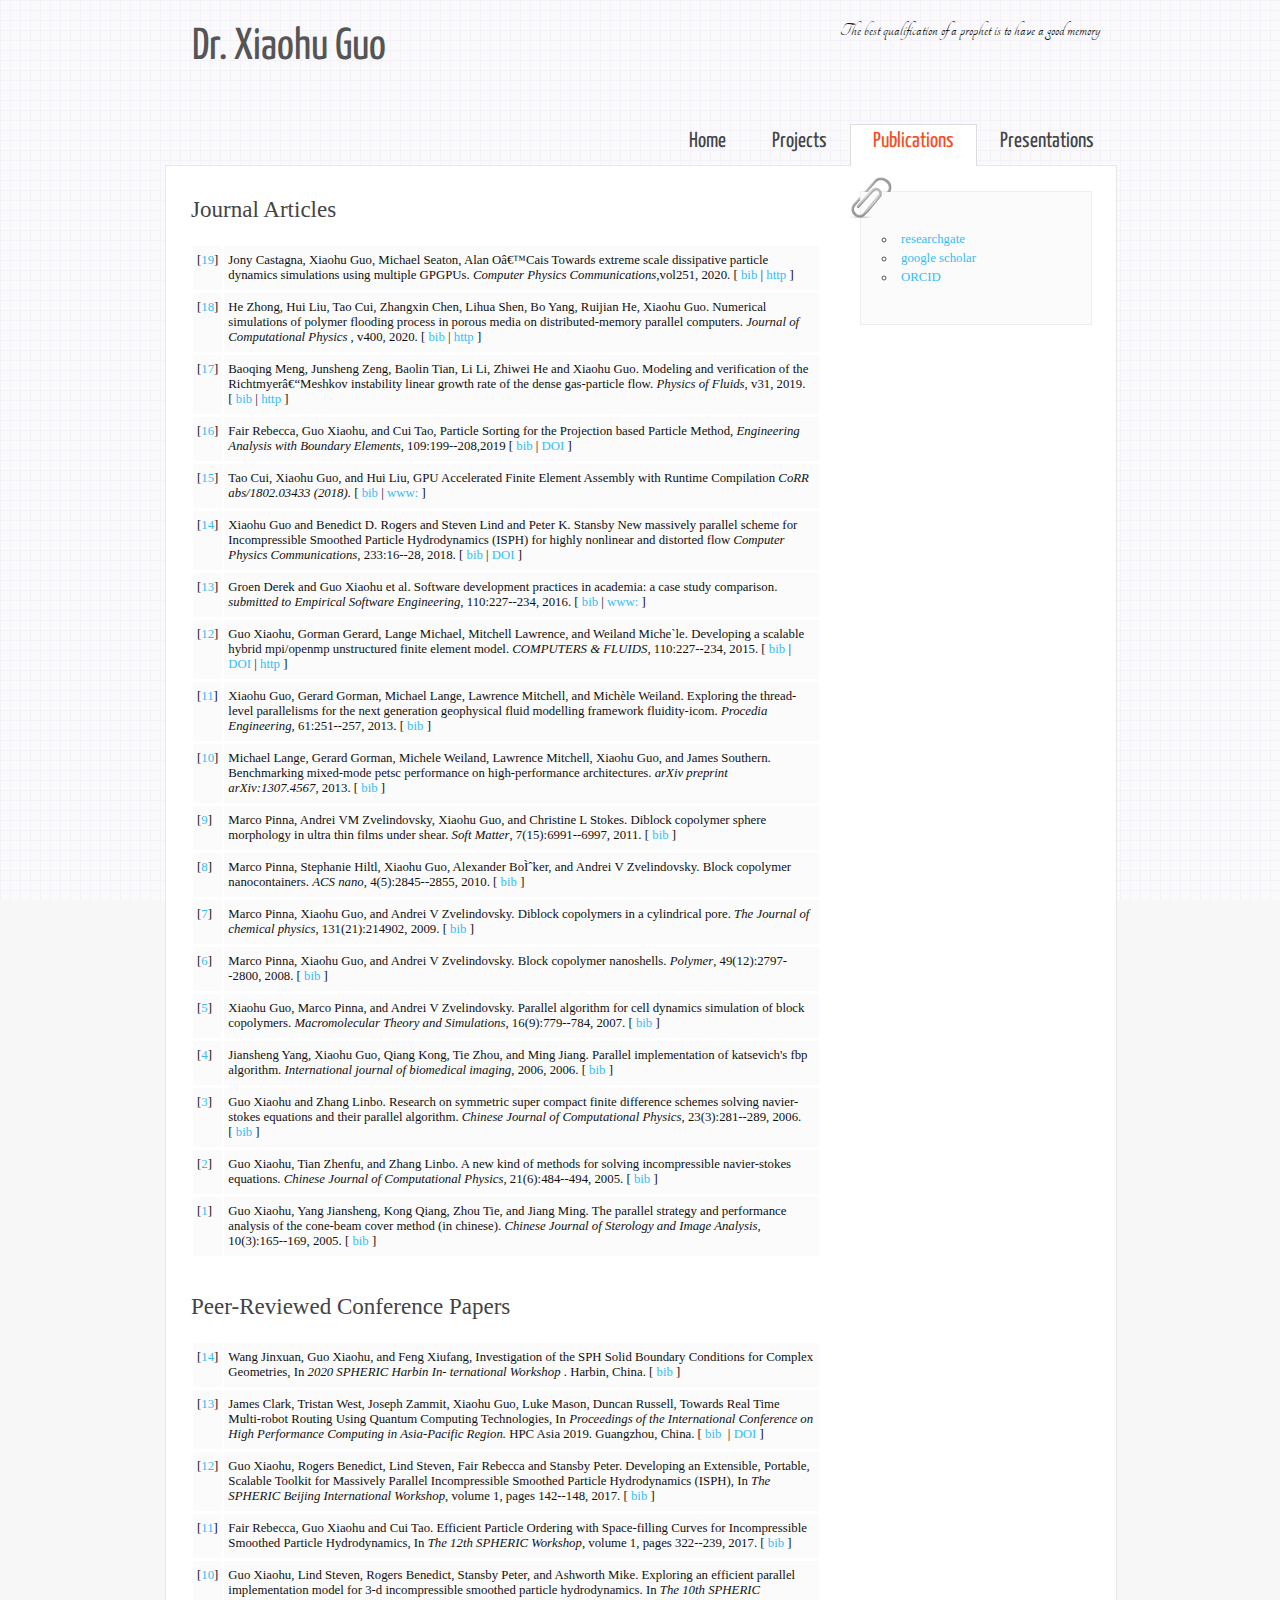
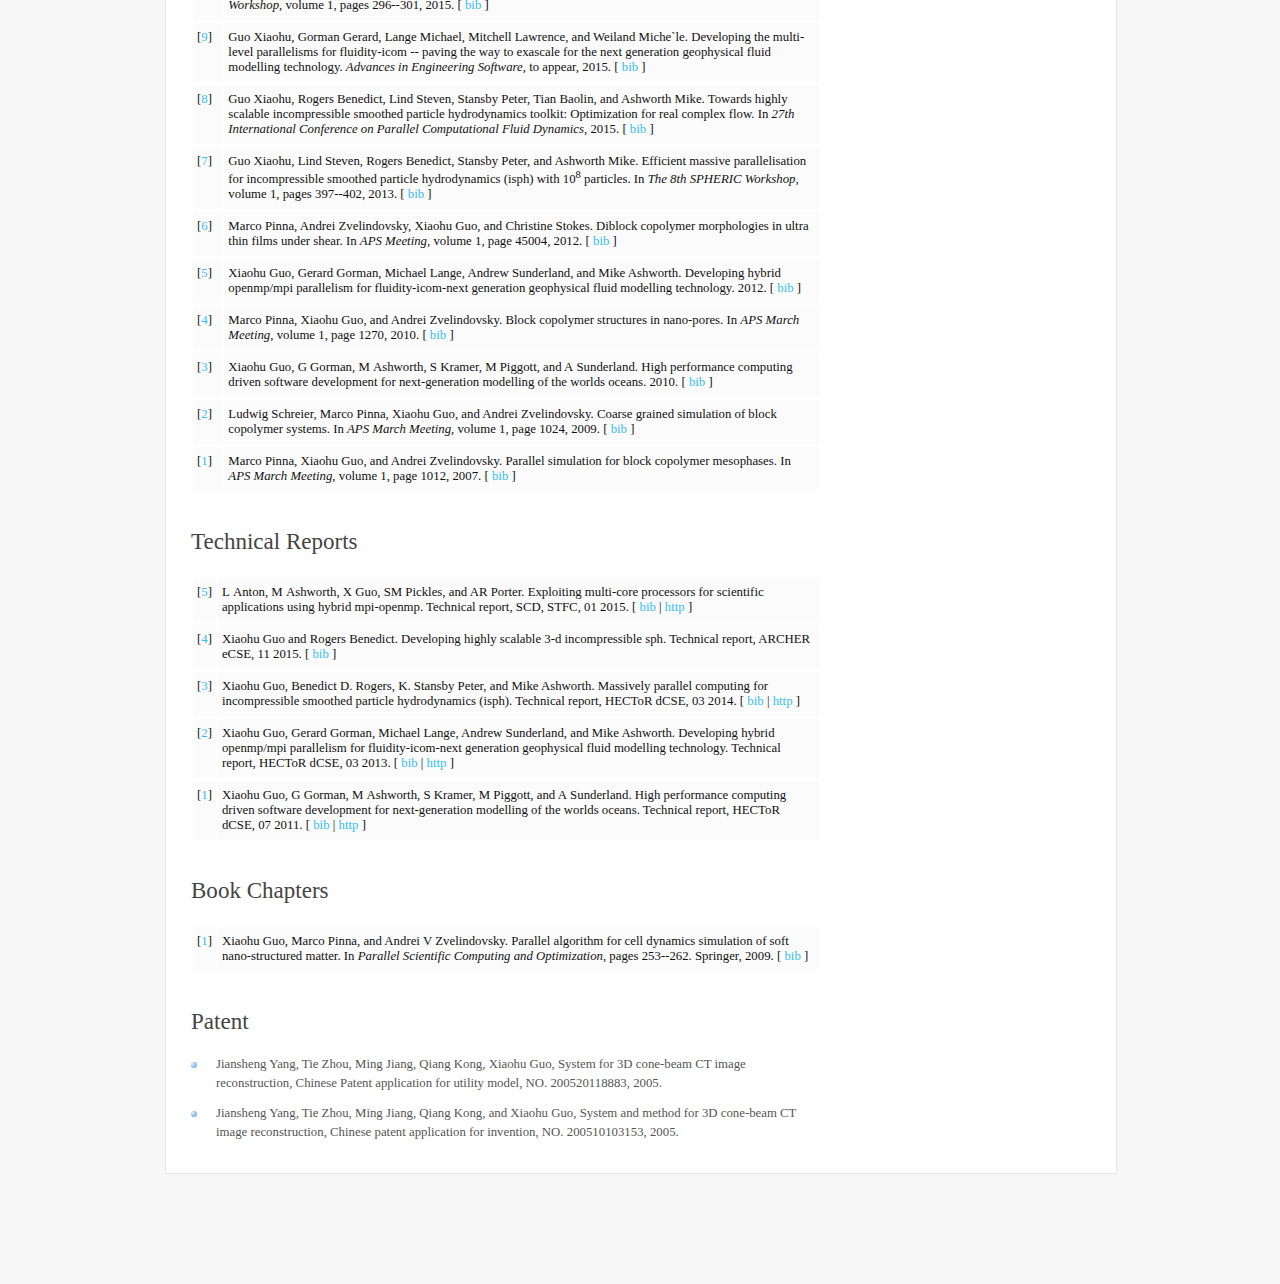
<file: publications.html>
<!DOCTYPE HTML>
<html>

<head>
  <title>Publications</title>
  <meta name="description" content="website description">
  <meta name="keywords" content="publications">
  <meta http-equiv="content-type" content="text/html; charset=windows-1252">
  <link rel="stylesheet" type="text/css" href="http://fonts.googleapis.com/css?family=Tangerine&amp;v1">
  <link rel="stylesheet" type="text/css" href="http://fonts.googleapis.com/css?family=Yanone+Kaffeesatz">
  <link rel="stylesheet" type="text/css" href="style/style.css">
</head>

<body>
  <div id="main">
    <div id="header">
      <div id="logo">
        <h1>Dr. Xiaohu Guo</h1>
        <div class="slogan">The best qualification of a prophet is to have a good memory</div>
      </div>
      <div id="menubar">
        <ul id="menu">
          <!-- put class="current" in the li tag for the selected page - to highlight which page you're on -->
          <li><a href="index.html">Home</a></li>
          <li><a href="projects.html">Projects</a></li>
          <li class="current"><a href="publications.html">Publications</a></li>
          <li><a href="presentations.html">Presentations</a></li>
        </ul>
      </div>
    </div>
    <div id="site_content">
      <div id="sidebar_container">
        <img class="paperclip" src="style/paperclip.png" alt="paperclip" />
        <div class="sidebar">
        <!-- insert your sidebar items here -->
        <ul id="sidebar">
          <li> <a href="https://www.researchgate.net/profile/Xiaohu_Guo">researchgate</a></li>
	  <li> <a href="https://scholar.google.co.uk/citations?user=TtPXFCAAAAAJ&hl=en">google scholar</a></li>
	  <li> <a href=" https://orcid.org/0000-0003-3545-3432">ORCID</a></li>
        </ul>
        </div>
      </div>
      <div id="content">
        <!-- insert the page content here -->
        <h1>Journal Articles</h1>
<table>

<tr valign="top">
<td align="right" class="bibtexnumber">
[<a name="Jony2020">19</a>]
</td>
<td class="bibtexitem">
Jony Castagna, Xiaohu Guo, Michael Seaton, Alan O’Cais
 Towards extreme scale dissipative particle dynamics simulations using multiple GPGPUs.
 <em>Computer Physics Communications</em>,vol251, 2020.
[&nbsp;<a href="publication_lists_bib.html#Jony2020">bib</a>&nbsp;| 
<a href="https://doi.org/10.1016/j.cpc.2020.107159">http</a>&nbsp;]
</td>
</tr>

<tr valign="top">
<td align="right" class="bibtexnumber">
[<a name="HuiLiu2019">18</a>]
</td>
<td class="bibtexitem">
He Zhong, Hui Liu, Tao Cui, Zhangxin Chen, Lihua Shen, Bo Yang, Ruijian He, Xiaohu Guo.
 Numerical simulations of polymer flooding process in porous media on distributed-memory parallel computers.
 <em>Journal of Computational Physics </em>, v400, 2020.
[&nbsp;<a href="publication_lists_bib.html#HuiLiu2019">bib</a>&nbsp;| 
<a href="https://doi.org/10.1016/j.jcp.2019.108995">http</a>&nbsp;]
</td>
</tr>

<tr valign="top">
<td align="right" class="bibtexnumber">
[<a name="BaolinPOF2019">17</a>]
</td>
<td class="bibtexitem">
Baoqing Meng, Junsheng Zeng, Baolin Tian, Li Li, Zhiwei He and  Xiaohu Guo.
Modeling and verification of the Richtmyer–Meshkov instability linear growth rate of the dense gas-particle flow.
 <em>Physics of Fluids</em>, v31, 2019.
[&nbsp;<a href="publication_lists_bib.html#BaolinPOF2019">bib</a>&nbsp;| 
<a href="https://doi.org/10.1063/1.5099996">http</a>&nbsp;]
</td>
</tr>

<tr valign="top">
<td align="right" class="bibtexnumber">
[<a name="Becca2019BEM">16</a>]
</td>
<td class="bibtexitem">
Fair Rebecca, Guo Xiaohu, and Cui Tao,
Particle Sorting for the Projection based Particle Method,
 <em>Engineering Analysis with Boundary Elements</em>, 109:199--208,2019
[&nbsp;<a href="publication_lists_bib.html#Becca2019BEM">bib</a>&nbsp;|
<a href="http://dx.doi.org/10.1016/j.compfluid.2014.09.007">DOI</a>&nbsp;]

</td>
</tr>

<tr valign="top">
<td align="right" class="bibtexnumber">
[<a name="tcui2018GPU">15</a>]
</td>
<td class="bibtexitem">
Tao Cui, Xiaohu Guo, and Hui Liu,
GPU Accelerated Finite Element Assembly with Runtime Compilation
 <em>CoRR abs/1802.03433 (2018).</em>
[&nbsp;<a href="publication_lists_bib.html#tcui2018GPU">bib</a>&nbsp;| 
<a href="arXiv  preprint  arXiv: 1802.03433">www:</a>&nbsp;]

</td>
</tr>

<tr valign="top">
<td align="right" class="bibtexnumber">
[<a name="GUO2018">14</a>]
</td>
<td class="bibtexitem">
Xiaohu Guo and Benedict D. Rogers and Steven Lind and Peter K. Stansby
New massively parallel scheme for Incompressible Smoothed Particle Hydrodynamics (ISPH) for highly nonlinear and distorted flow
 <em>Computer Physics Communications</em>, 233:16--28, 2018.
[&nbsp;<a href="publication_lists_bib.html#GUO2018">bib</a>&nbsp;| 
<a href="https://doi.org/10.1016/j.cpc.2018.06.006">DOI</a>&nbsp;]

</td>
</tr>

<tr valign="top">
<td align="right" class="bibtexnumber">
[<a name="softwareaca2016">13</a>]
</td>
<td class="bibtexitem">
Groen Derek and Guo Xiaohu&nbsp;et al.
 Software development practices in academia: a case study comparison.
 <em>submitted to Empirical Software Engineering</em>, 110:227--234,
  2016.
[&nbsp;<a href="publication_lists_bib.html#softwareaca2016">bib</a>&nbsp;| 
<a href="arXiv  preprint  arXiv:1506.05272">www:</a>&nbsp;]

</td>
</tr>

<tr valign="top">
<td align="right" class="bibtexnumber">
[<a name="Xiaohuguoparcfd2013">12</a>]
</td>
<td class="bibtexitem">
Guo Xiaohu, Gorman Gerard, Lange Michael, Mitchell Lawrence, and Weiland
  Miche`le.
 Developing a scalable hybrid mpi/openmp unstructured finite element
  model.
 <em>COMPUTERS &amp; FLUIDS</em>, 110:227--234, 2015.
[&nbsp;<a href="publication_lists_bib.html#Xiaohuguoparcfd2013">bib</a>&nbsp;| 
<a href="http://dx.doi.org/10.1016/j.compfluid.2014.09.007">DOI</a>&nbsp;| 
<a href="http://dx.doi.org/10.1016/j.compfluid.2014.09.007">http</a>&nbsp;]

</td>
</tr>

<tr valign="top">
<td align="right" class="bibtexnumber">
[<a name="guo2013exploring">11</a>]
</td>
<td class="bibtexitem">
Xiaohu Guo, Gerard Gorman, Michael Lange, Lawrence Mitchell, and Mich&egrave;le
  Weiland.
 Exploring the thread-level parallelisms for the next generation
  geophysical fluid modelling framework fluidity-icom.
 <em>Procedia Engineering</em>, 61:251--257, 2013.
[&nbsp;<a href="publication_lists_bib.html#guo2013exploring">bib</a>&nbsp;]

</td>
</tr>

<tr valign="top">
<td align="right" class="bibtexnumber">
[<a name="lange2013benchmarking">10</a>]
</td>
<td class="bibtexitem">
Michael Lange, Gerard Gorman, Michele Weiland, Lawrence Mitchell, Xiaohu Guo,
  and James Southern.
 Benchmarking mixed-mode petsc performance on high-performance
  architectures.
 <em>arXiv preprint arXiv:1307.4567</em>, 2013.
[&nbsp;<a href="publication_lists_bib.html#lange2013benchmarking">bib</a>&nbsp;]

</td>
</tr>

<tr valign="top">
<td align="right" class="bibtexnumber">
[<a name="pinna2011diblock">9</a>]
</td>
<td class="bibtexitem">
Marco Pinna, Andrei&nbsp;VM Zvelindovsky, Xiaohu Guo, and Christine&nbsp;L Stokes.
 Diblock copolymer sphere morphology in ultra thin films under shear.
 <em>Soft Matter</em>, 7(15):6991--6997, 2011.
[&nbsp;<a href="publication_lists_bib.html#pinna2011diblock">bib</a>&nbsp;]

</td>
</tr>

<tr valign="top">
<td align="right" class="bibtexnumber">
[<a name="pinna2010acsnano">8</a>]
</td>
<td class="bibtexitem">
Marco Pinna, Stephanie Hiltl, Xiaohu Guo, Alexander Böker, and Andrei&nbsp;V
  Zvelindovsky.
 Block copolymer nanocontainers.
 <em>ACS nano</em>, 4(5):2845--2855, 2010.
[&nbsp;<a href="publication_lists_bib.html#pinna2010acsnano">bib</a>&nbsp;]

</td>
</tr>

<tr valign="top">
<td align="right" class="bibtexnumber">
[<a name="pinna2009diblock">7</a>]
</td>
<td class="bibtexitem">
Marco Pinna, Xiaohu Guo, and Andrei&nbsp;V Zvelindovsky.
 Diblock copolymers in a cylindrical pore.
 <em>The Journal of chemical physics</em>, 131(21):214902, 2009.
[&nbsp;<a href="publication_lists_bib.html#pinna2009diblock">bib</a>&nbsp;]

</td>
</tr>

<tr valign="top">
<td align="right" class="bibtexnumber">
[<a name="pinna2008block">6</a>]
</td>
<td class="bibtexitem">
Marco Pinna, Xiaohu Guo, and Andrei&nbsp;V Zvelindovsky.
 Block copolymer nanoshells.
 <em>Polymer</em>, 49(12):2797--2800, 2008.
[&nbsp;<a href="publication_lists_bib.html#pinna2008block">bib</a>&nbsp;]

</td>
</tr>

<tr valign="top">
<td align="right" class="bibtexnumber">
[<a name="guo2007parallel">5</a>]
</td>
<td class="bibtexitem">
Xiaohu Guo, Marco Pinna, and Andrei&nbsp;V Zvelindovsky.
 Parallel algorithm for cell dynamics simulation of block copolymers.
 <em>Macromolecular Theory and Simulations</em>, 16(9):779--784, 2007.
[&nbsp;<a href="publication_lists_bib.html#guo2007parallel">bib</a>&nbsp;]

</td>
</tr>

<tr valign="top">
<td align="right" class="bibtexnumber">
[<a name="yang2006parallel">4</a>]
</td>
<td class="bibtexitem">
Jiansheng Yang, Xiaohu Guo, Qiang Kong, Tie Zhou, and Ming Jiang.
 Parallel implementation of katsevich's fbp algorithm.
 <em>International journal of biomedical imaging</em>, 2006, 2006.
[&nbsp;<a href="publication_lists_bib.html#yang2006parallel">bib</a>&nbsp;]

</td>
</tr>


<tr valign="top">
<td align="right" class="bibtexnumber">
[<a name="Xiaohuguo2006SCFD">3</a>]
</td>
<td class="bibtexitem">
Guo Xiaohu and Zhang Linbo.
 Research on symmetric super compact finite difference schemes solving
  navier-stokes equations and their parallel algorithm.
 <em>Chinese Journal of Computational Physics</em>, 23(3):281--289, 2006.
[&nbsp;<a href="publication_lists_bib.html#Xiaohuguo2006SCFD">bib</a>&nbsp;]

</td>
</tr>


<tr valign="top">
<td align="right" class="bibtexnumber">
[<a name="Xiaohuguo2005ins">2</a>]
</td>
<td class="bibtexitem">
Guo Xiaohu, Tian Zhenfu, and Zhang Linbo.
 A new kind of methods for solving incompressible navier-stokes
  equations.
 <em>Chinese Journal of Computational Physics</em>, 21(6):484--494, 2005.
[&nbsp;<a href="publication_lists_bib.html#Xiaohuguo2005ins">bib</a>&nbsp;]

</td>
</tr>


<tr valign="top">
<td align="right" class="bibtexnumber">
[<a name="pcb2005">1</a>]
</td>
<td class="bibtexitem">
Guo Xiaohu, Yang Jiansheng, Kong Qiang, Zhou Tie, and Jiang Ming.
 The parallel strategy and performance analysis of the cone-beam cover
  method (in chinese).
 <em>Chinese Journal of Sterology and Image Analysis</em>,
  10(3):165--169, 2005.
[&nbsp;<a href="publication_lists_bib.html#pcb2005">bib</a>&nbsp;]

</td>
</tr>
</table>


        <h1>Peer-Reviewed Conference Papers</h1>
<table>
<tr valign="top">
<td align="right" class="bibtexnumber">
[<a name="WJX:2020">14</a>]
</td>
<td class="bibtexitem">
Wang Jinxuan, Guo Xiaohu, and Feng Xiufang,
  Investigation of the SPH Solid Boundary Conditions for Complex Geometries,
  In <em>2020 SPHERIC Harbin In- ternational Workshop</em> . Harbin, China.
[&nbsp;<a href="publication_lists_bib.html#WJX:2020">bib</a>&nbsp;]
</td>
</tr>

<tr valign="top">
<td align="right" class="bibtexnumber">
[<a name="Clark:2019">13</a>]
</td>
<td class="bibtexitem">
James Clark, Tristan West, Joseph Zammit, Xiaohu Guo, Luke Mason, Duncan Russell,
  Towards Real Time Multi-robot Routing Using Quantum Computing Technologies,
  In <em>Proceedings of the International Conference on High Performance Computing in Asia-Pacific Region.</em> HPC Asia 2019. Guangzhou, China.
[&nbsp;<a href="publication_lists_bib.html#Clark:2019">bib</a>&nbsp; |
<a href="http://doi.acm.org/10.1145/3293320.3293333">DOI</a>&nbsp;]

</td>
</tr>

<tr valign="top">
<td align="right" class="bibtexnumber">
[<a name="xguo2017sphericbj">12</a>]
</td>
<td class="bibtexitem">
Guo Xiaohu, Rogers Benedict, Lind Steven, Fair Rebecca and Stansby Peter.
 Developing an Extensible, Portable, Scalable Toolkit for Massively Parallel Incompressible Smoothed Particle Hydrodynamics (ISPH),
 In <em>The SPHERIC Beijing International Workshop</em>, volume&nbsp;1, pages 142--148, 2017.
[&nbsp;<a href="publication_lists_bib.html#xguo2017sphericbj">bib</a>&nbsp;]

</td>
</tr>

<tr valign="top">
<td align="right" class="bibtexnumber">
[<a name="xiaohuguo2017spheric">11</a>]
</td>
<td class="bibtexitem">
Fair Rebecca, Guo Xiaohu and Cui Tao.
 Efficient Particle Ordering with Space-filling Curves for Incompressible Smoothed Particle Hydrodynamics,
 In <em>The 12th SPHERIC Workshop</em>, volume&nbsp;1, pages 322--239, 2017.
[&nbsp;<a href="publication_lists_bib.html#xiaohuguo2017spheric">bib</a>&nbsp;]

</td>
</tr>

<tr valign="top">
<td align="right" class="bibtexnumber">
[<a name="xiaohuguo2015spheric">10</a>]
</td>
<td class="bibtexitem">
Guo Xiaohu, Lind Steven, Rogers Benedict, Stansby Peter, and Ashworth Mike.
 Exploring an efficient parallel implementation model for 3-d
  incompressible smoothed particle hydrodynamics.
 In <em>The 10th SPHERIC Workshop</em>, volume&nbsp;1, pages 296--301, 2015.
[&nbsp;<a href="publication_lists_bib.html#xiaohuguo2015spheric">bib</a>&nbsp;]

</td>
</tr>

<tr valign="top">
<td align="right" class="bibtexnumber">
[<a name="Xiaohuguoeasc2013">9</a>]
</td>
<td class="bibtexitem">
Guo Xiaohu, Gorman Gerard, Lange Michael, Mitchell Lawrence, and Weiland
  Miche`le.
 Developing the multi-level parallelisms for fluidity-icom -- paving
  the way to exascale for the next generation geophysical fluid modelling
  technology.
 <em>Advances in Engineering Software</em>, to appear, 2015.
[&nbsp;<a href="publication_lists_bib.html#Xiaohuguoeasc2013">bib</a>&nbsp;]

</td>
</tr>


<tr valign="top">
<td align="right" class="bibtexnumber">
[<a name="xiaohuguo2015parcfd">8</a>]
</td>
<td class="bibtexitem">
Guo Xiaohu, Rogers Benedict, Lind Steven, Stansby Peter, Tian Baolin, and
  Ashworth Mike.
 Towards highly scalable incompressible smoothed particle
  hydrodynamics toolkit: Optimization for real complex flow.
 In <em>27th International Conference on Parallel Computational Fluid
  Dynamics</em>, 2015.
[&nbsp;<a href="publication_lists_bib.html#xiaohuguo2015parcfd">bib</a>&nbsp;]

</td>
</tr>

<tr valign="top">
<td align="right" class="bibtexnumber">
[<a name="xiaohuguo2013spheric">7</a>]
</td>
<td class="bibtexitem">
Guo Xiaohu, Lind Steven, Rogers Benedict, Stansby Peter, and Ashworth Mike.
 Efficient massive parallelisation for incompressible smoothed
  particle hydrodynamics (isph) with 10<sup>8</sup> particles.
 In <em>The 8th SPHERIC Workshop</em>, volume&nbsp;1, pages 397--402, 2013.
[&nbsp;<a href="publication_lists_bib.html#xiaohuguo2013spheric">bib</a>&nbsp;]

</td>
</tr>

<tr valign="top">
<td align="right" class="bibtexnumber">
[<a name="pinna2012diblock">6</a>]
</td>
<td class="bibtexitem">
Marco Pinna, Andrei Zvelindovsky, Xiaohu Guo, and Christine Stokes.
 Diblock copolymer morphologies in ultra thin films under shear.
 In <em>APS Meeting</em>, volume&nbsp;1, page 45004, 2012.
[&nbsp;<a href="publication_lists_bib.html#pinna2012diblock">bib</a>&nbsp;]

</td>
</tr>

<tr valign="top">
<td align="right" class="bibtexnumber">
[<a name="guoa2012developing">5</a>]
</td>
<td class="bibtexitem">
Xiaohu Guo, Gerard Gorman, Michael Lange, Andrew Sunderland, and Mike Ashworth.
 Developing hybrid openmp/mpi parallelism for fluidity-icom-next
  generation geophysical fluid modelling technology.
 2012.
[&nbsp;<a href="publication_lists_bib.html#guoa2012developing">bib</a>&nbsp;]

</td>
</tr>

<tr valign="top">
<td align="right" class="bibtexnumber">
[<a name="pinna2010block">4</a>]
</td>
<td class="bibtexitem">
Marco Pinna, Xiaohu Guo, and Andrei Zvelindovsky.
 Block copolymer structures in nano-pores.
 In <em>APS March Meeting</em>, volume&nbsp;1, page 1270, 2010.
[&nbsp;<a href="publication_lists_bib.html#pinna2010block">bib</a>&nbsp;]

</td>
</tr>

<tr valign="top">
<td align="right" class="bibtexnumber">
[<a name="guo2010high">3</a>]
</td>
<td class="bibtexitem">
Xiaohu Guo, G&nbsp;Gorman, M&nbsp;Ashworth, S&nbsp;Kramer, M&nbsp;Piggott, and A&nbsp;Sunderland.
 High performance computing driven software development for
  next-generation modelling of the worlds oceans.
 2010.
[&nbsp;<a href="publication_lists_bib.html#guo2010high">bib</a>&nbsp;]

</td>
</tr>

<tr valign="top">
<td align="right" class="bibtexnumber">
[<a name="schreier2009coarse">2</a>]
</td>
<td class="bibtexitem">
Ludwig Schreier, Marco Pinna, Xiaohu Guo, and Andrei Zvelindovsky.
 Coarse grained simulation of block copolymer systems.
 In <em>APS March Meeting</em>, volume&nbsp;1, page 1024, 2009.
[&nbsp;<a href="publication_lists_bib.html#schreier2009coarse">bib</a>&nbsp;]

</td>
</tr>

<tr valign="top">
<td align="right" class="bibtexnumber">
[<a name="pinna2007parallel">1</a>]
</td>
<td class="bibtexitem">
Marco Pinna, Xiaohu Guo, and Andrei Zvelindovsky.
 Parallel simulation for block copolymer mesophases.
 In <em>APS March Meeting</em>, volume&nbsp;1, page 1012, 2007.
[&nbsp;<a href="publication_lists_bib.html#pinna2007parallel">bib</a>&nbsp;]

</td>
</tr>

</table>

        <h1>Technical Reports</h1>
<table>
<tr valign="top">
<td align="right" class="bibtexnumber">
[<a name="openmpapps2015">5</a>]
</td>
<td class="bibtexitem">
L&nbsp;Anton, M&nbsp;Ashworth, X&nbsp;Guo, SM&nbsp;Pickles, and AR&nbsp;Porter.
 Exploiting multi-core processors for scientific applications using
  hybrid mpi-openmp.
 Technical report, SCD, STFC, 01 2015.
[&nbsp;<a href="publication_lists_bib.html#openmpapps2015">bib</a>&nbsp;| 
<a href="https://epubs.stfc.ac.uk/work/12331858">http</a>&nbsp;]

</td>
</tr>


<tr valign="top">
<td align="right" class="bibtexnumber">
[<a name="ecse-isph1">4</a>]
</td>
<td class="bibtexitem">
Xiaohu Guo and Rogers Benedict.
 Developing highly scalable 3-d incompressible sph.
 Technical report, ARCHER eCSE, 11 2015.
[&nbsp;<a href="publication_lists_bib.html#ecse-isph1">bib</a>&nbsp;]

</td>
</tr>

<tr valign="top">
<td align="right" class="bibtexnumber">
[<a name="dcseisph">3</a>]
</td>
<td class="bibtexitem">
Xiaohu Guo, Benedict&nbsp;D. Rogers, K.&nbsp;Stansby Peter, and Mike Ashworth.
 Massively parallel computing for incompressible smoothed particle
  hydrodynamics (isph).
 Technical report, HECToR dCSE, 03 2014.
[&nbsp;<a href="publication_lists_bib.html#dcseisph">bib</a>&nbsp;| 
<a href="http://www.hector.ac.uk/cse/distributedcse/reports/ISPH/">http</a>&nbsp;]

</td>
</tr>

<tr valign="top">
<td align="right" class="bibtexnumber">
[<a name="dcseicom2">2</a>]
</td>
<td class="bibtexitem">
Xiaohu Guo, Gerard Gorman, Michael Lange, Andrew Sunderland, and Mike Ashworth.
 Developing hybrid openmp/mpi parallelism for fluidity-icom-next
  generation geophysical fluid modelling technology.
 Technical report, HECToR dCSE, 03 2013.
[&nbsp;<a href="publication_lists_bib.html#dcseicom2">bib</a>&nbsp;| 
<a href="http://www.hector.ac.uk/cse/distributedcse/reports/fluidity-icom02/">http</a>&nbsp;]

</td>
</tr>

<tr valign="top">
<td align="right" class="bibtexnumber">
[<a name="dcseicom1">1</a>]
</td>
<td class="bibtexitem">
Xiaohu Guo, G&nbsp;Gorman, M&nbsp;Ashworth, S&nbsp;Kramer, M&nbsp;Piggott, and A&nbsp;Sunderland.
 High performance computing driven software development for
  next-generation modelling of the worlds oceans.
 Technical report, HECToR dCSE, 07 2011.
[&nbsp;<a href="publication_lists_bib.html#dcseicom1">bib</a>&nbsp;| 
<a href="http://www.hector.ac.uk/cse/distributedcse/reports/fluidity-icom01/">http</a>&nbsp;]

</td>
</tr>

</table>

        <h1>Book Chapters</h1>
<table>
<tr valign="top">
<td align="right" class="bibtexnumber">
[<a name="guo2009parallel">1</a>]
</td>
<td class="bibtexitem">
Xiaohu Guo, Marco Pinna, and Andrei&nbsp;V Zvelindovsky.
 Parallel algorithm for cell dynamics simulation of soft
  nano-structured matter.
 In <em>Parallel Scientific Computing and Optimization</em>, pages
  253--262. Springer, 2009.
[&nbsp;<a href="publication_lists_bib.html#guo2009parallel">bib</a>&nbsp;]

</td>
</tr>
</table>
        <h1>Patent</h1>
        <ul>
		<li>Jiansheng Yang, Tie Zhou, Ming Jiang, Qiang Kong, Xiaohu Guo, System for 3D cone-beam CT image reconstruction, Chinese Patent application for utility model, NO. 200520118883, 2005. </li>
		<li>Jiansheng Yang, Tie Zhou, Ming Jiang, Qiang Kong, and Xiaohu Guo, System and method for 3D cone-beam CT image reconstruction, Chinese patent application for invention, NO. 200510103153, 2005. </li>
	</ul>
      </div>
    </div>
    <div id="footer">
    </div>
  </div>
</body>
</html>
</file>
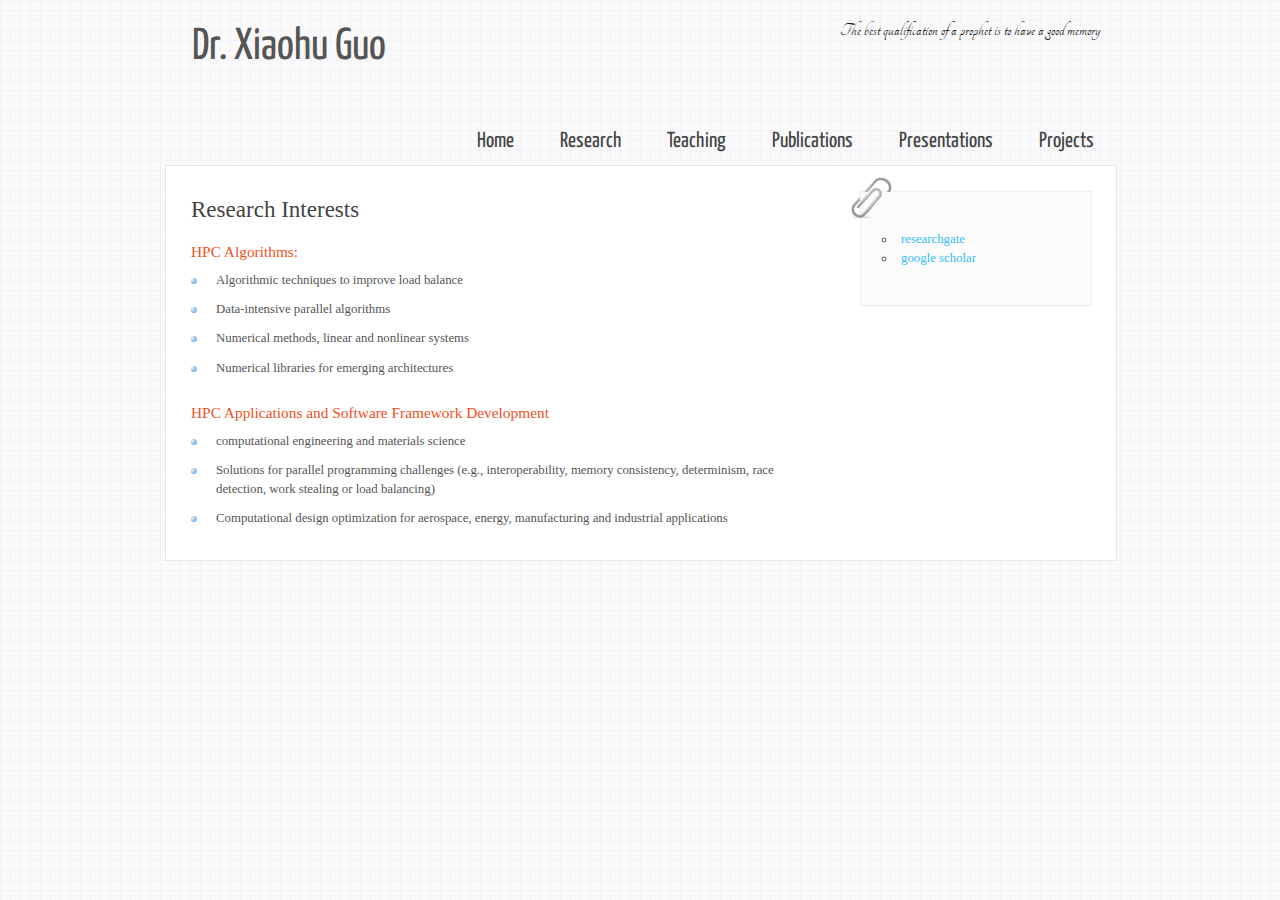
<file: research.html>
<!DOCTYPE HTML>
<html>

<head>
  <title>simplestyle_7</title>
  <meta name="description" content="website description" />
  <meta name="keywords" content="website keywords, website keywords" />
  <meta http-equiv="content-type" content="text/html; charset=windows-1252" />
  <link rel="stylesheet" type="text/css" href="http://fonts.googleapis.com/css?family=Tangerine&amp;v1" />
  <link rel="stylesheet" type="text/css" href="http://fonts.googleapis.com/css?family=Yanone+Kaffeesatz" />
  <link rel="stylesheet" type="text/css" href="style/style.css" />
</head>

<body>
  <div id="main">
    <div id="header">
      <div id="logo">
        <h1>Dr. Xiaohu Guo</a></h1>
        <div class="slogan">The best qualification of a prophet is to have a good memory</div>
      </div>
      <div id="menubar">
        <ul id="menu">
          <!-- put class="current" in the li tag for the selected page - to highlight which page you're on -->
          <li><a href="index.html">Home</a></li>
          <li><a href="research.html">Research</a></li>
          <li><a href="teaching.html">Teaching</a></li>
          <li><a href="publications.html">Publications</a></li>
          <li><a href="presentations.html">Presentations</a></li>
          <li><a href="projects.html">Projects</a></li>
        </ul>
      </div>
    </div>
    <div id="site_content">
      <div id="sidebar_container">
        <img class="paperclip" src="style/paperclip.png" alt="paperclip" />
        <div class="sidebar">
        <!-- insert your sidebar items here -->
        <ul id="sidebar">
          <li> <a href="https://www.researchgate.net/profile/Xiaohu_Guo">researchgate</a></li>
	  <li> <a href="https://scholar.google.co.uk/citations?user=TtPXFCAAAAAJ&hl=en">google scholar</a></li>
        </ul>
        </div>
      </div>
      <div id="content">
        <!-- insert the page content here -->
        <h1>Research Interests</h1>
        <h2>HPC Algorithms: </h2>
        <ul>
	<li>Algorithmic techniques to improve load balance</li> 
	<li>Data-intensive parallel algorithms</li> 
	<li>Numerical methods, linear and nonlinear systems</li>
	<li>Numerical libraries for emerging architectures</li> 
        </ul>

        <h2>HPC Applications and Software Framework Development</h2>
        <ul>
	<li>computational engineering and materials science</li> 
	<li>Solutions for parallel programming challenges (e.g., interoperability, memory consistency, determinism, race detection, work stealing or load balancing)</li>
	<li>Computational design optimization for aerospace, energy, manufacturing and industrial applications</li>
        </ul>
      </div>
    </div>
    <div id="footer">
    </div>
  </div>
</body>
</html>
</file>
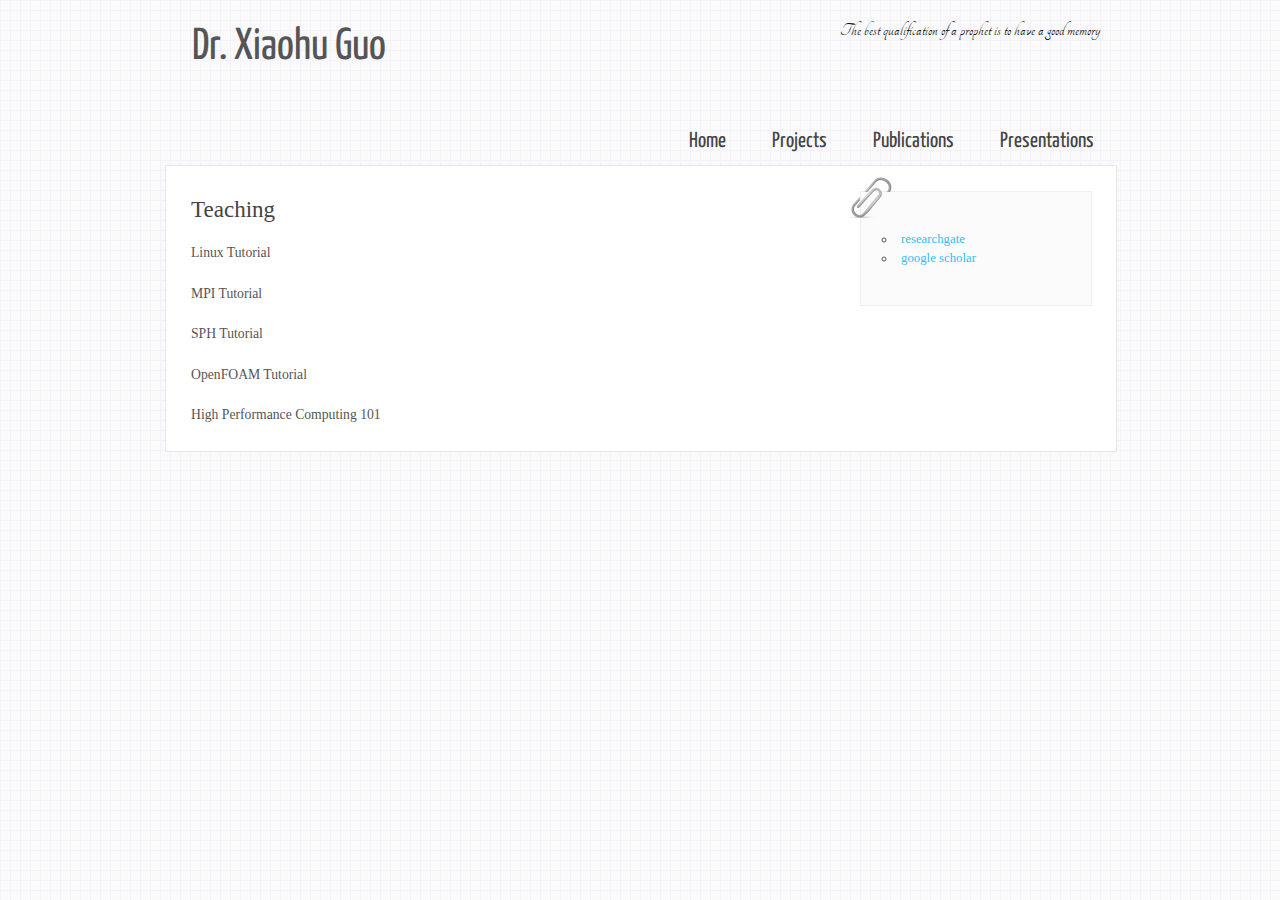
<file: teaching.html>
<!DOCTYPE HTML>
<html>

<head>
  <title>simplestyle_7</title>
  <meta name="description" content="website description" />
  <meta name="keywords" content="teaching" />
  <meta http-equiv="content-type" content="text/html; charset=windows-1252" />
  <link rel="stylesheet" type="text/css" href="http://fonts.googleapis.com/css?family=Tangerine&amp;v1" />
  <link rel="stylesheet" type="text/css" href="http://fonts.googleapis.com/css?family=Yanone+Kaffeesatz" />
  <link rel="stylesheet" type="text/css" href="style/style.css" />
</head>

<body>
  <div id="main">
    <div id="header">
      <div id="logo">
        <h1>Dr. Xiaohu Guo</a></h1>
        <div class="slogan">The best qualification of a prophet is to have a good memory</div>
      </div>
      <div id="menubar">
        <ul id="menu">
          <!-- put class="current" in the li tag for the selected page - to highlight which page you're on -->
          <li><a href="index.html">Home</a></li>
          <li><a href="projects.html">Projects</a></li>
          <li><a href="publications.html">Publications</a></li>
          <li><a href="presentations.html">Presentations</a></li>
        </ul>
      </div>
    </div>
    <div id="site_content">
      <div id="sidebar_container">
        <img class="paperclip" src="style/paperclip.png" alt="paperclip" />
        <div class="sidebar">
        <!-- insert your sidebar items here -->
        <ul id="sidebar">
          <li> <a href="https://www.researchgate.net/profile/Xiaohu_Guo">researchgate</a></li>
	  <li> <a href="https://scholar.google.co.uk/citations?user=TtPXFCAAAAAJ&hl=en">google scholar</a></li>
        </ul>
        </div>
      </div>
      <div id="content">
        <!-- insert the page content here -->
        <h1>Teaching</h1>
	<p>Linux Tutorial</p>
	<p>MPI Tutorial</p>
	<p>SPH Tutorial</p>
	<p>OpenFOAM Tutorial</p>
	<p>High Performance Computing 101</p>
      </div>
    </div>
    <div id="footer">
    </div>
  </div>
</body>
</html>
</file>
<file: style/style.css>
html
{ height: 100%;}

*
{ margin: 0;
  padding: 0;}

body
{ font: normal .80em 'trebuchet ms', 'Times New Roman', sans-serif;
  background: #F7F7F7 url(pattern.png) fixed;
  color: #555;}

p
{ padding: 0 0 20px 0;
  line-height: 1.5em;
  font-size: 107%;}

img
{ border: 0;}

h1, h2, h3, h4, h5, h6 
{ font: normal 180% 'Times New Roman', 'Yanone Kaffeesatz', arial, sans-serif;
  color: #444;
  margin: 0 0 15px 0;
  padding: 5px 0 5px 0;}

h2
{ font: normal 120% 'Times New Roman', arial, 'Yanone Kaffeesatz', sans-serif;
  color: #F14E23;  
  margin: 0;
  padding: 0 0 8px 0;}

h3
{ font-size: 200%;
  margin: 0 0 9px 0;
  color: #444;}

h4, h5, h6
{ margin: 0;
  padding: 0 0 5px 0;
  font: normal 100% 'Times New Roman', arial, sans-serif;
  color: #F14E23;
  line-height: 1em;}

h5, h6
{ font: italic 95% 'Times New Roman', arial, sans-serif;
  color: #888;
  padding-bottom: 15px;}

h6
{ color: #362C20;}

a, a:hover
{ outline: none;
  text-decoration: none;
  color: #35BDF5;}

a:hover
{ text-decoration: underline;}

.left
{ float: left;
  width: auto;
  margin-right: 10px;}

.right
{ float: right; 
  width: auto;
  margin-left: 10px;}

.center
{ display: block;
  text-align: center;
  margin: 20px auto;}

ul
{ margin: 2px 0 22px 17px;}

ul li
{ list-style-type: circle;
  margin: 0 0 0 0; 
  padding: 0 0 4px 5px;}

ol
{ margin: 8px 0 22px 20px;}

ol li
{ margin: 0 0 11px 0;}

#main, #header, #logo, #menubar, #site_content, #footer
{ margin-left: auto; 
  margin-right: auto;}

#main
{ width: 950px;
  margin: 20px auto;}

#header
{ width: 952px;
  height: 145px;}

#logo
{ width: 950px;
  float: left;
  height: 100px;
  background: transparent;
  padding: 0 0 0px 10px;}

#logo h1
{ font: normal 350% 'Yanone Kaffeesatz', arial, sans-serif;
  padding: 5px 0 0 17px;
  color: #555;
  float: left;}

#logo h1 a
{ color: #35BDF5;
  text-decoration: none;}

#logo h1 a:hover
{ color: #555;
  text-decoration: none;}

.slogan
{ float: right; 
  padding-right: 25px;
  text-align: middle; 
  font: 150% 'Tangerine', cursive, arial; 
  color: #111;}

#menubar
{ height: 46px;
  width: 700px;
  margin: 0px auto -1px auto;
  float: right;
  padding: 0px 0 0 0;} 

ul#menu
{ float: right;}

ul#sidebar
{ float: left;
  margin: 40px 0px 20px 20px; 
}

ul#sidebarimg
{ float: center;
  margin: 20px 0px 0px 10px; 
}

ul#menu li
{ float: left;
  padding: 0 0 0px 0px;
  list-style: none;
  margin: 2px 0 0 0;
  background: transparent;}

ul#menu li a
{ font: normal 170% 'Yanone Kaffeesatz', sans-serif;
  text-decoration: none;
  color: #444;
  display: block; 
  float: left; 
  height: 20px;
  padding: 7px 23px 15px 23px;
  text-align: center;} 

ul#menu li.current a
{ height: 20px;
  padding: 6px 22px 15px 22px;}

ul#menu li.current a
{ background: #fff;
  border: 1px solid #ddd;
  border-bottom: 0;
  color: #F14E23;}

ul#menu li a:hover
{ color: #F14E23;}

#site_content
{ width: 950px;
  overflow: hidden;
  margin: 0 auto 0 auto;
  padding: 0;
  background: #fff;
  border: 1px solid #E7E7E7;} 

#sidebar_container
{ float: right;
  width: 250px;
  margin: 25px 0;}

.sidebar
{ float: right;
  width: 200px;
  margin: 0px 24px 27px 0;
  background: #FBFBFB;
  border: 1px solid #eee;
  padding: 0 15px 15px 15px;}

.sidebar h3, .content h1
{ padding: 10px 15px;
  margin: 0 1px;}

.sidebar h1
{ padding: 5px 0 0 0;}

.paperclip
{ float: left;
  position: relative; 
  z-index: 0;
  vertical-align: middle; 
  margin: -27px 0 -60px -30px;}

#content
{ text-align: left;
  width: 630px;
  padding: 25px 0 5px 25px;
  margin: 0;}

#content ul
{ margin: 2px 0 22px 0px;}

#content ul li
{ list-style-type: none;
  background: url(bullet.png) no-repeat;
  margin: 0 0 6px 0; 
  padding: 0 0 4px 25px;
  line-height: 1.5em;}

#footer
{ clear: both;
  width: 100%;
  font: normal 150% 'Times New Roman', 'yanone kaffeesatz',  arial, sans-serif;
  height: 85px;
  padding: 20px 0 5px 0;
  text-align: center; 
  color: #555;
  background: transparent;
  margin-bottom: 20px;}

#footer p
{ padding: 0 0 10px 0;}

#footer a, #footer a:hover
{ color: #555;
  text-decoration: none;}

#footer a:hover
{ color: #35BDF5;
  text-decoration: none;}

.gallery img
{ position:absolute;}

.form_settings
{ margin: 5px 0 0 0;}

.form_settings p
{ padding: 0 0 10px 0;}

.form_settings span
{ padding: 5px 0; 
  float: left; 
  width: 170px; 
  text-align: left;}
  
.form_settings input, .form_settings textarea
{ width: 252px; 
  font: 100% 'trebuchet ms', arial;
  border: 0;
  border: 1px solid #eee;
  padding: 5px 10px;
  background: #fff;
  color: #FFF;}
  
.form_settings .submit
{ border: 0; 
  width: auto;
  margin: 0 0 0 200px; 
  cursor: pointer; 
  color: #35BDF5;
  border: 1px solid #ddd;
  padding: 5px 15px;
  background: #fff;
  font: normal 140% 'Yanone Kaffeesatz', sans-serif;}

.form_settings textarea, .form_settings select
{ font: 100% 'trebuchet ms', arial; 
  border: 1px solid #eee;
  padding: 5px 10px;
  background: #fff;
  width: 252px;
  overflow: auto;}

.form_settings select
{ width: 274px;}

.form_settings .checkbox
{ margin: 4px 0; 
  padding: 0; 
  width: 14px;
  border: 0;
  background: none;}

.search
{ color: #666;
  border: 1px solid #eee;
  margin: 0;
  padding: 10px 5px;
  width: 189px;
  color: #F14E23;}
  
.subscribe
{ color: #35BDF5;
  border: 1px solid #ddd;
  padding: 5px 10px;
  background: #fff;
  float: right;
  cursor: pointer;
  margin: 0;
  font: normal 140% 'Yanone Kaffeesatz', sans-serif;}
 
table
{ margin: 10px 0 30px 0;}

table tr th, table tr td
{ background: #F5F5F5;
  color: #111;
  padding: 7px 4px;
  text-align: left;}
  
table tr td
{ background: #FBFBFB;
  color: #111;
  border-top: 1px solid #FFF;}
</file>
